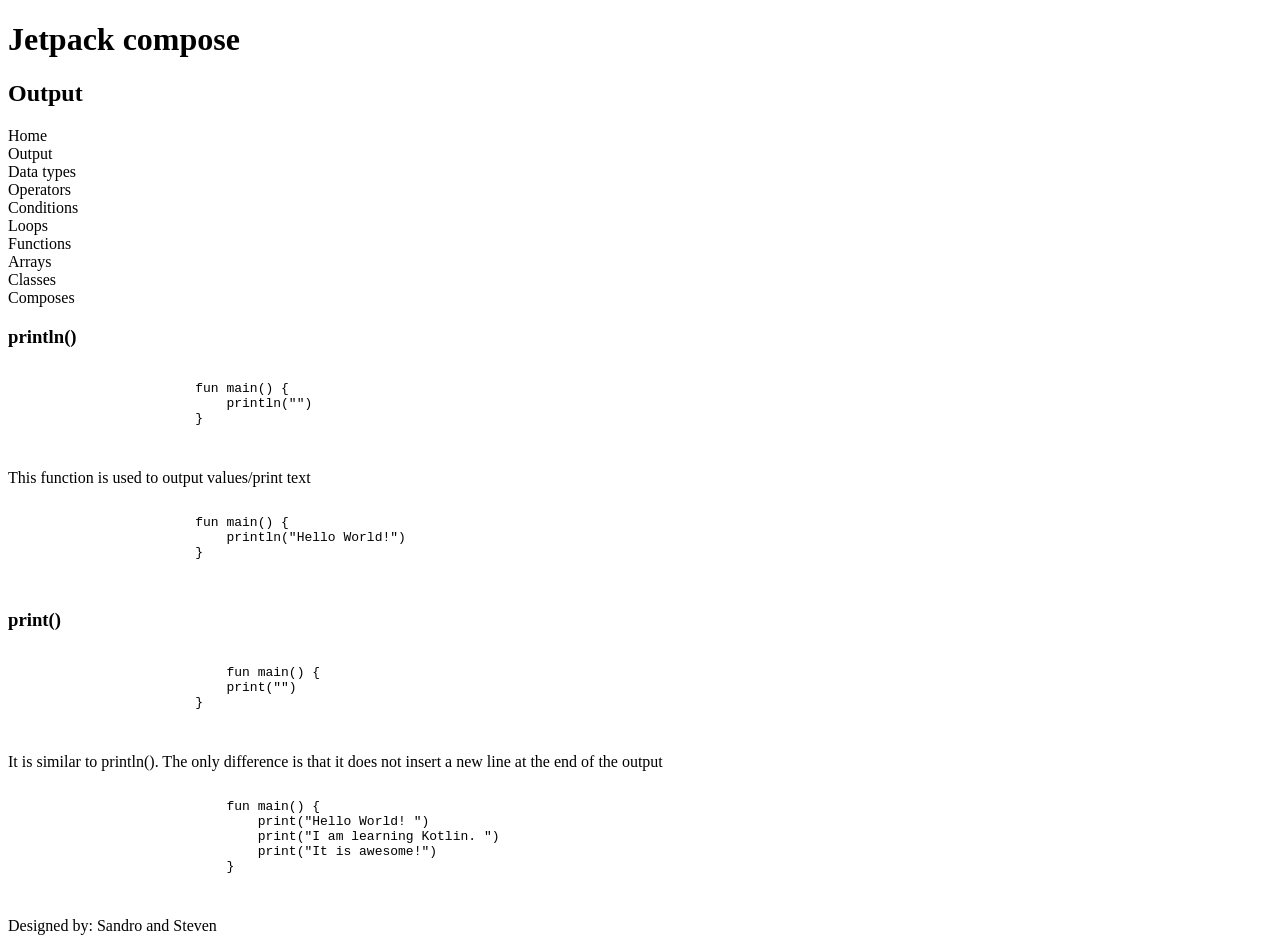
<file: output.html>
<!DOCTYPE html>
<html lang="en">
<head>
    <meta charset="UTF-8">
    <meta name="viewport" content="width=device-width, initial-scale=1.0">
    <title>Output</title>
</head>
<body>
    <header>
        <h1 class="title">Jetpack compose</h1>
        <h2 class="category">Output</h2>
        <nav>
            <div class="home">Home</div>
            <div class="output">Output</div>
            <div class="dataTypes">Data types</div>
            <div class="operators">Operators</div>
            <div class="conditions">Conditions</div>
            <div class="loops">Loops</div>
            <div class="functions">Functions</div>
            <div class="arrays">Arrays</div>
            <div class="classes">Classes</div>
            <div class="composes">Composes</div>
        </nav>
    </header>
    <main>
        <section class="print">
            <h3 class="concept">println()</h3>
            <div class="conceptContent">
                <div class="definition">
                    <pre>
                    <code>
                        fun main() {
                            println("")
                        }
                    </code>
                    </pre>
                </div>
                <div class="explanation">
                    This function is used to output values/print text
                </div>
                <div class="example">
                    <pre>
                    <code>
                        fun main() {
                            println("Hello World!")
                        }
                    </code>
                    </pre>
                </div>
            </div>
        </section>
        <section class="print()">
            <h3 class="concept">print()</h3>
            <div class="conceptContent">
                <div class="definition">
                    <pre>
                        <code>
                            fun main() {
                            print("")
                        }
                        </code>
                    </pre>
                </div>
                <div class="explanation">
                    It is similar to println(). The only difference is that it does not insert a new line at the end of the output
                </div>
                <div class="example">
                   <pre>
                        <code>
                            fun main() {
                                print("Hello World! ")
                                print("I am learning Kotlin. ")
                                print("It is awesome!")
                            }
                        </code>
                    </pre> 
                </div>
            </div>
        </section>
    </main>
    <footer>
        Designed by: Sandro and Steven
    </footer>
</body>
</html>
</file>
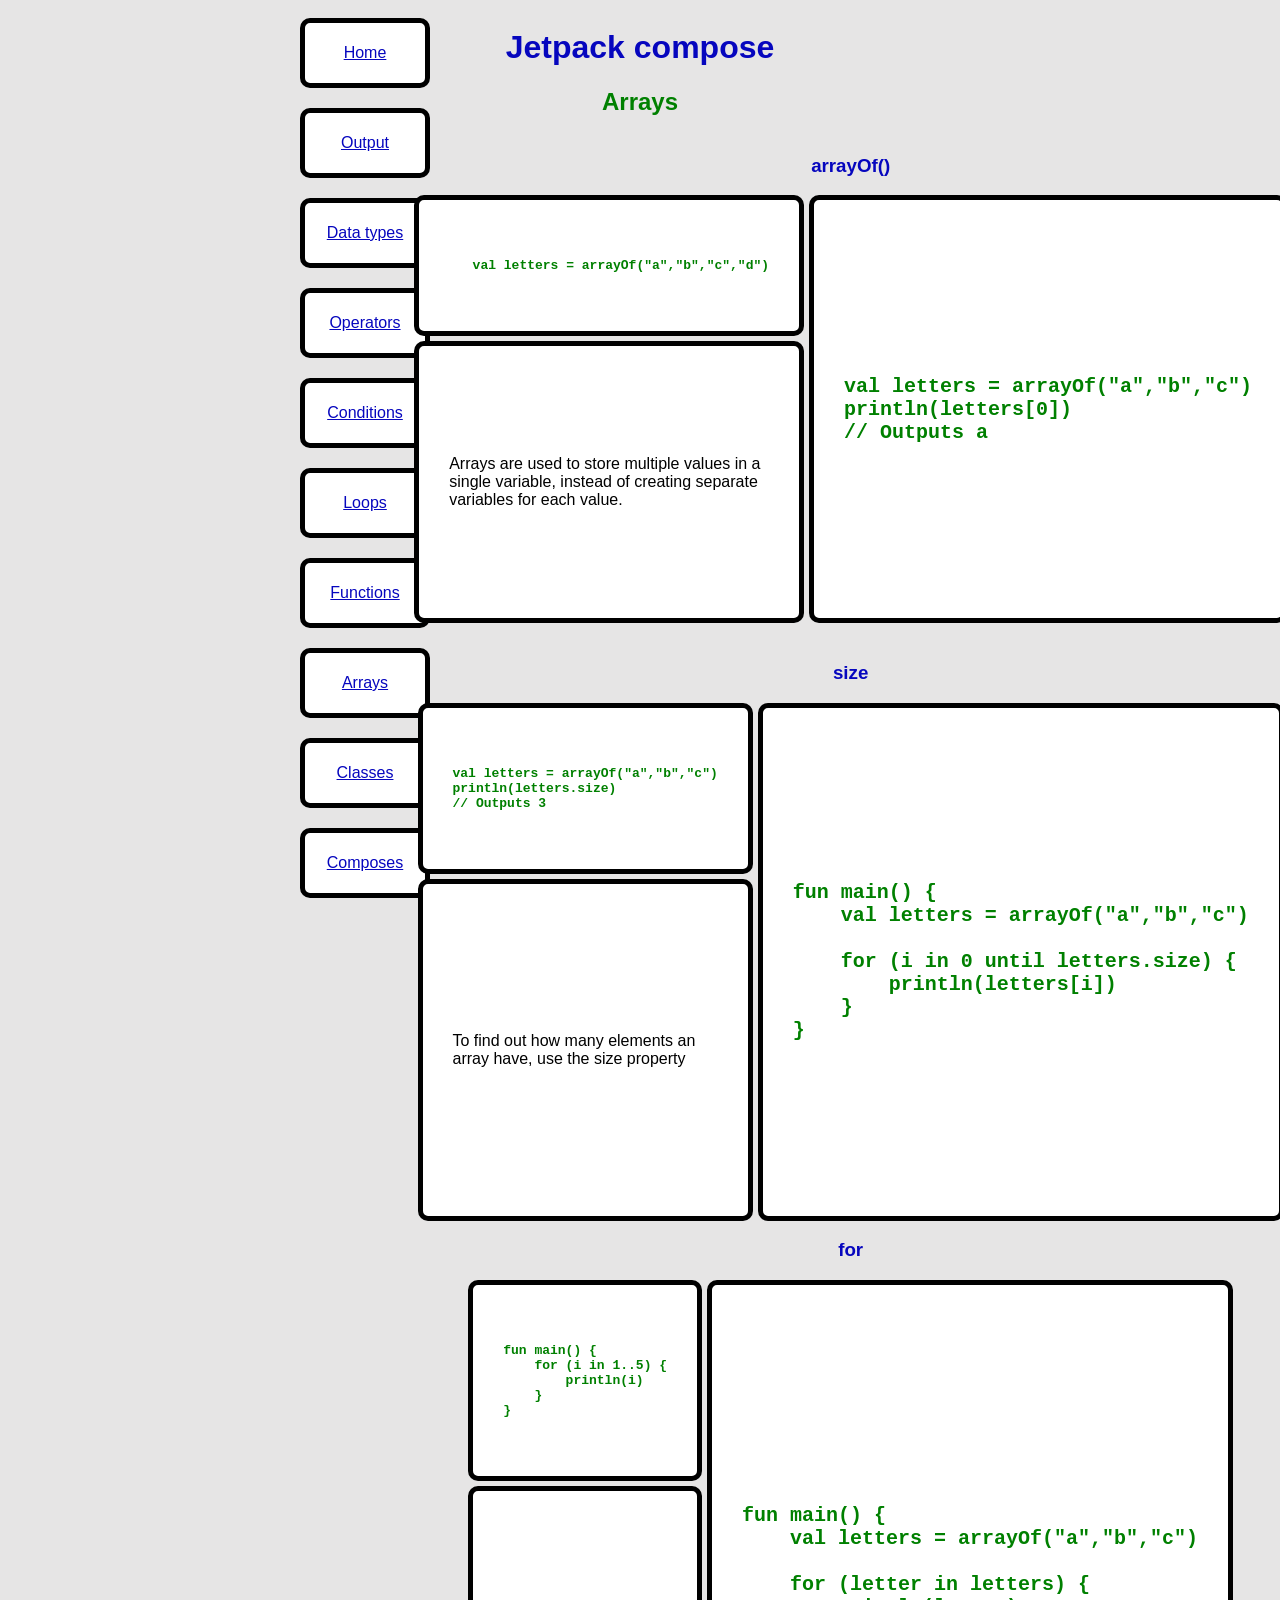
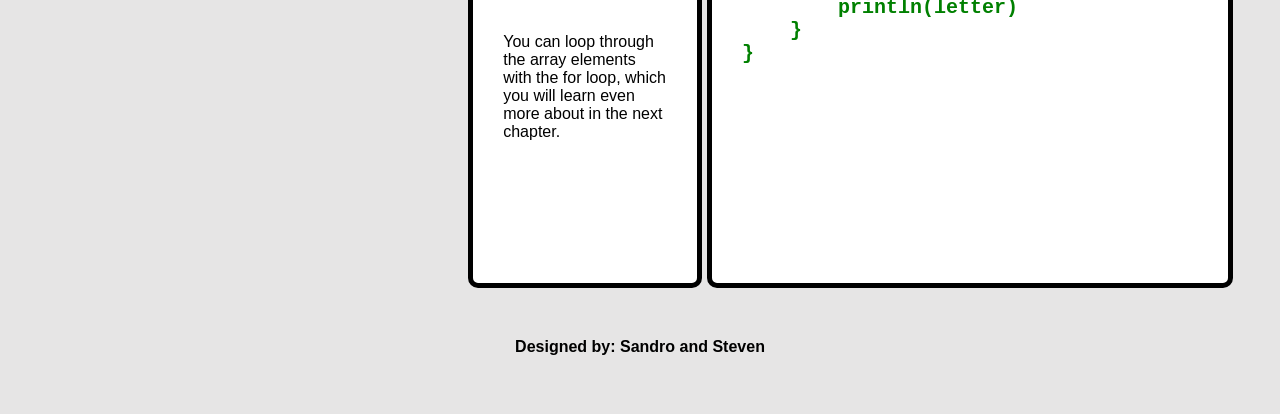
<file: html/arrays.html>
<!DOCTYPE html>
<html lang="en">
<head>
    <meta charset="UTF-8">
    <meta name="viewport" content="width=device-width, initial-scale=1.0">
    <link rel="stylesheet" href="../css/general.css">
    <title>Arrays</title>
</head>
<body class="page">
    <header class="header">
        <h1 class="title">Jetpack compose</h1>
        <h2 class="category">Arrays</h2>
    </header>
    <nav class="menu">
        <a href="../index.html" class="menuConcept">Home</a>
        <a href="../html/output.html" class="menuConcept">Output</a>
        <a href="../html/dataTypes.html" class="menuConcept">Data types</a>
        <a href="../html/operators.html" class="menuConcept">Operators</a>
        <a href="../html/conditions.html" class="menuConcept">Conditions</a>
        <a href="../html/loops.html" class="menuConcept">Loops</a>
        <a href="../html/functions.html" class="menuConcept">Functions</a>
        <a href="../html/arrays.html" class="menuConcept">Arrays</a>
        <a href="../html/classes.html" class="menuConcept">Classes</a>
        <a href="../html/composes.html" class="menuConcept">Composes</a>
    </nav>
    <main class="main">
        <section class="concept">
            <h3 class="conceptName">arrayOf()</h3>
            <div class="conceptContent">
                <div class="definition">
<pre>
<code>
   val letters = arrayOf("a","b","c","d")
</code>
</pre>
                </div>
                <div class="explanation">
                Arrays are used to store multiple values in a single variable, instead of creating separate variables for each value.</div>
                <div class="example">
<pre>
<code>
val letters = arrayOf("a","b","c")
println(letters[0])
// Outputs a 
</code>
</pre>
                </div>
            </div>
        </section>
        <section class="concept">
            <h3 class="conceptName">size</h3>
            <div class="conceptContent">
                <div class="definition">
<pre>
<code>
val letters = arrayOf("a","b","c")
println(letters.size)
// Outputs 3 
</code>
</pre>
                </div>
                <div class="explanation">
                    To find out how many elements an array have, use the size property</div>
                <div class="example">
<pre>
<code>
fun main() {
    val letters = arrayOf("a","b","c")

    for (i in 0 until letters.size) {
        println(letters[i])
    }
}
</code>
</pre>
                </div>
            </div>
<h3 class="conceptName">for</h3>
            <div class="conceptContent">
                <div class="definition">
<pre>
<code>
fun main() {
    for (i in 1..5) {
        println(i)
    }
}
</code>
</pre>
                </div>
                <div class="explanation">
                    You can loop through the array elements with the for loop, which you will learn even more about in the next chapter.</div>
                <div class="example">
<pre>
<code>
fun main() {
    val letters = arrayOf("a","b","c")

    for (letter in letters) {
        println(letter)
    }
}
</code>
</pre>
                </div>
            </div>
        </section>
    </main>
    <footer class="footer">
        Designed by: Sandro and Steven
    </footer>
</body>
</html>
</file>
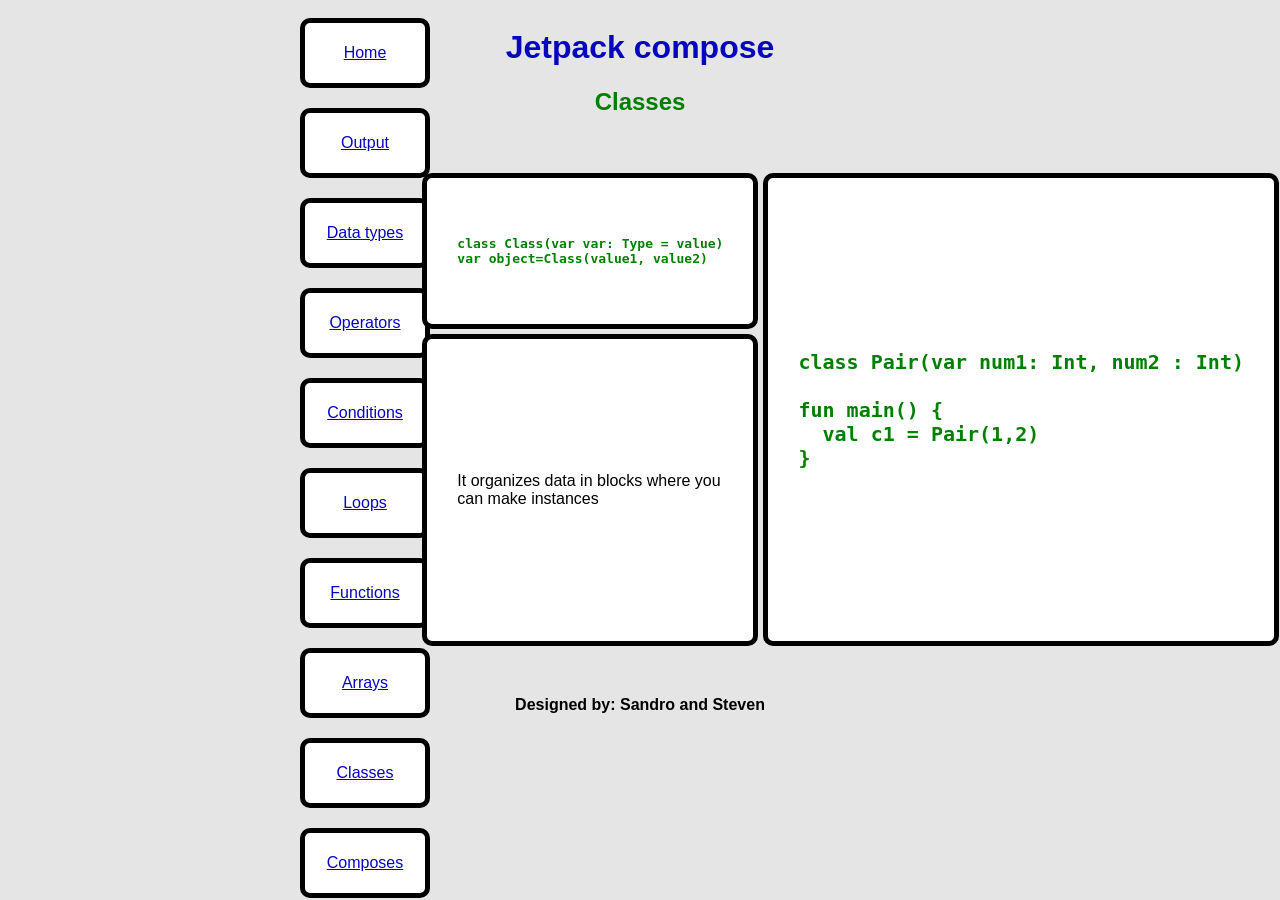
<file: html/classes.html>
<!DOCTYPE html>
<html lang="en">
<head>
    <meta charset="UTF-8">
    <meta name="viewport" content="width=device-width, initial-scale=1.0">
    <link rel="stylesheet" href="../css/general.css">
    <title>Classes</title>
</head>
<body class="page">
    <header class="header">
        <h1 class="title">Jetpack compose</h1>
        <h2 class="category">Classes</h2>
    </header>
    <nav class="menu">
        <a href="../index.html" class="menuConcept">Home</a>
        <a href="../html/output.html" class="menuConcept">Output</a>
        <a href="../html/dataTypes.html" class="menuConcept">Data types</a>
        <a href="../html/operators.html" class="menuConcept">Operators</a>
        <a href="../html/conditions.html" class="menuConcept">Conditions</a>
        <a href="../html/loops.html" class="menuConcept">Loops</a>
        <a href="../html/functions.html" class="menuConcept">Functions</a>
        <a href="../html/arrays.html" class="menuConcept">Arrays</a>
        <a href="../html/classes.html" class="menuConcept">Classes</a>
        <a href="../html/composes.html" class="menuConcept">Composes</a>
    </nav>
    <main class="main">
        <section class="concept">
            <h3 class="conceptName"></h3>
            <div class="conceptContent">
                <div class="definition">
<pre>
<code>
class Class(var var: Type = value)
var object=Class(value1, value2)
</code>
</pre>
                </div>
                <div class="explanation">
                    It organizes data in blocks where you can make instances
                </div>
                <div class="example">
<pre>
<code>
class Pair(var num1: Int, num2 : Int)

fun main() {
  val c1 = Pair(1,2)
}
</code>
</pre>
                </div>
            </div>
        </section>
    </main>
    <footer class="footer">
        Designed by: Sandro and Steven
    </footer>
</body>
</html>
</file>
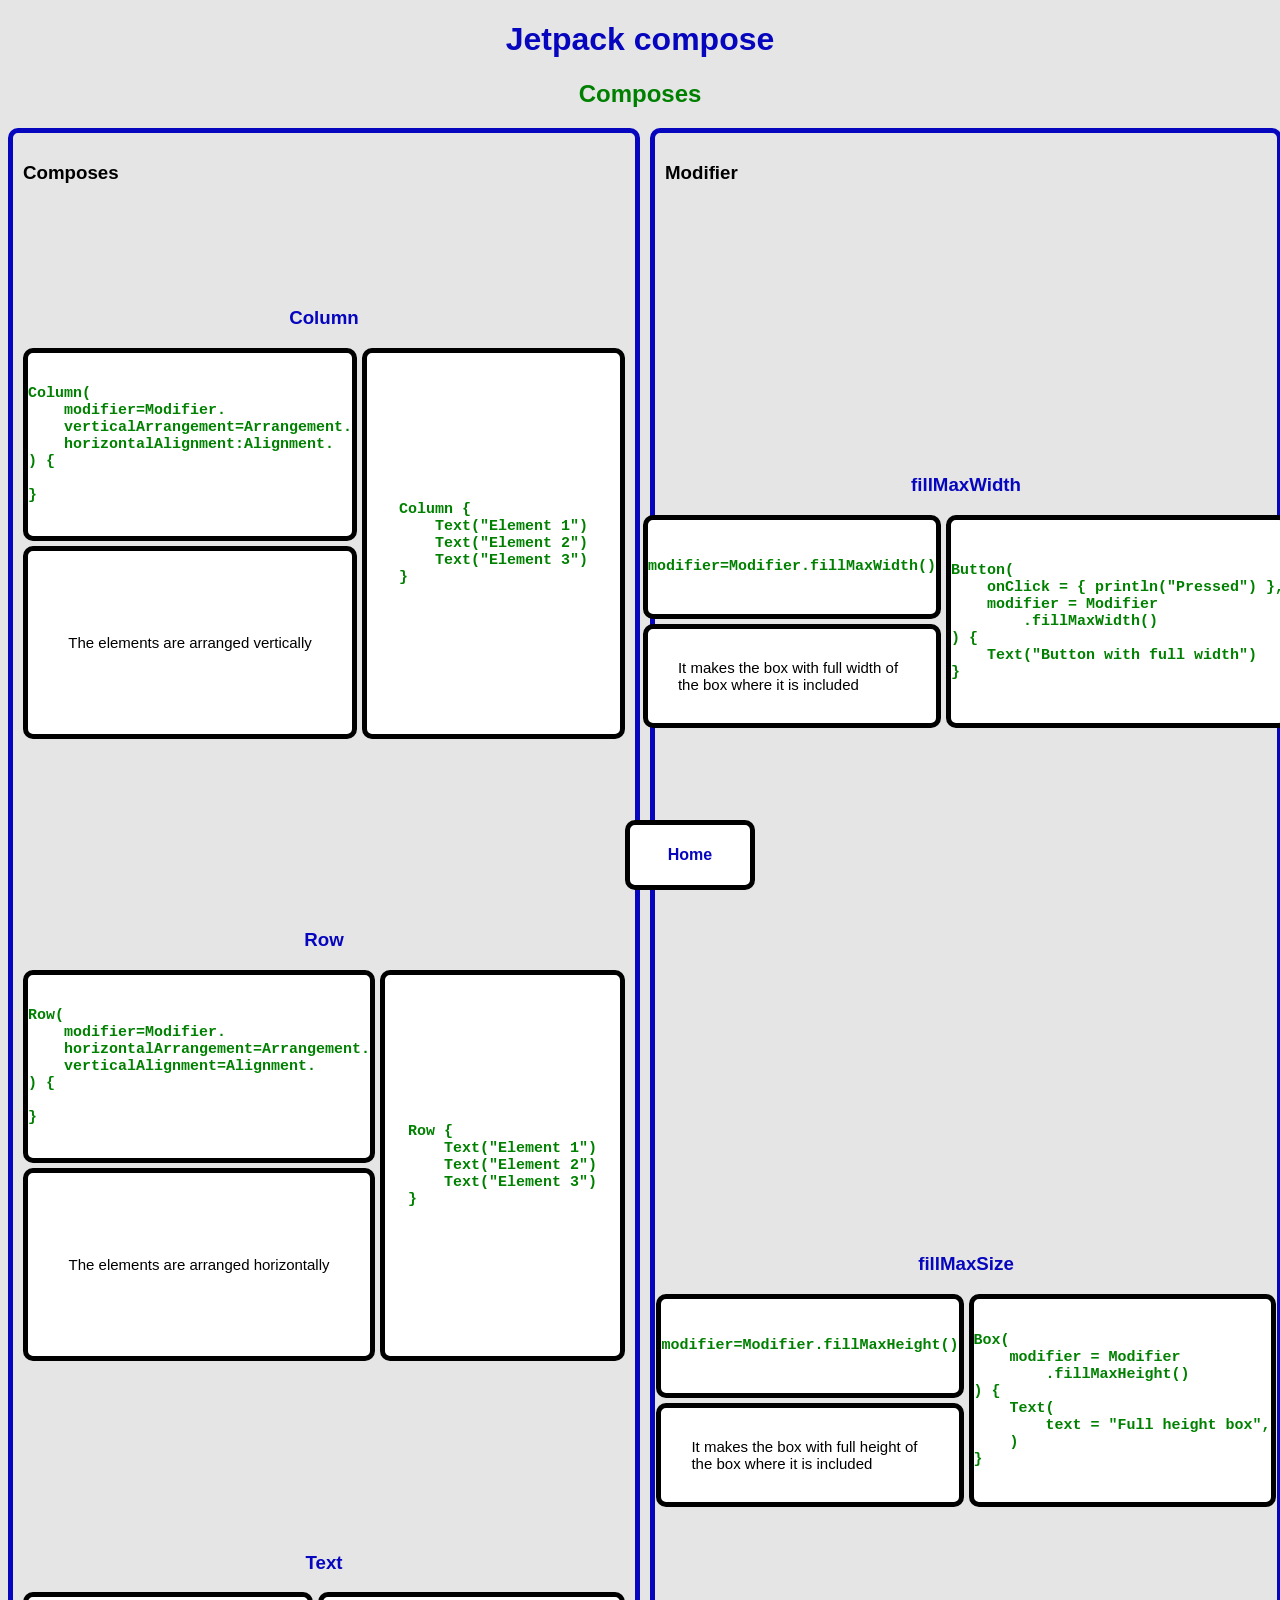
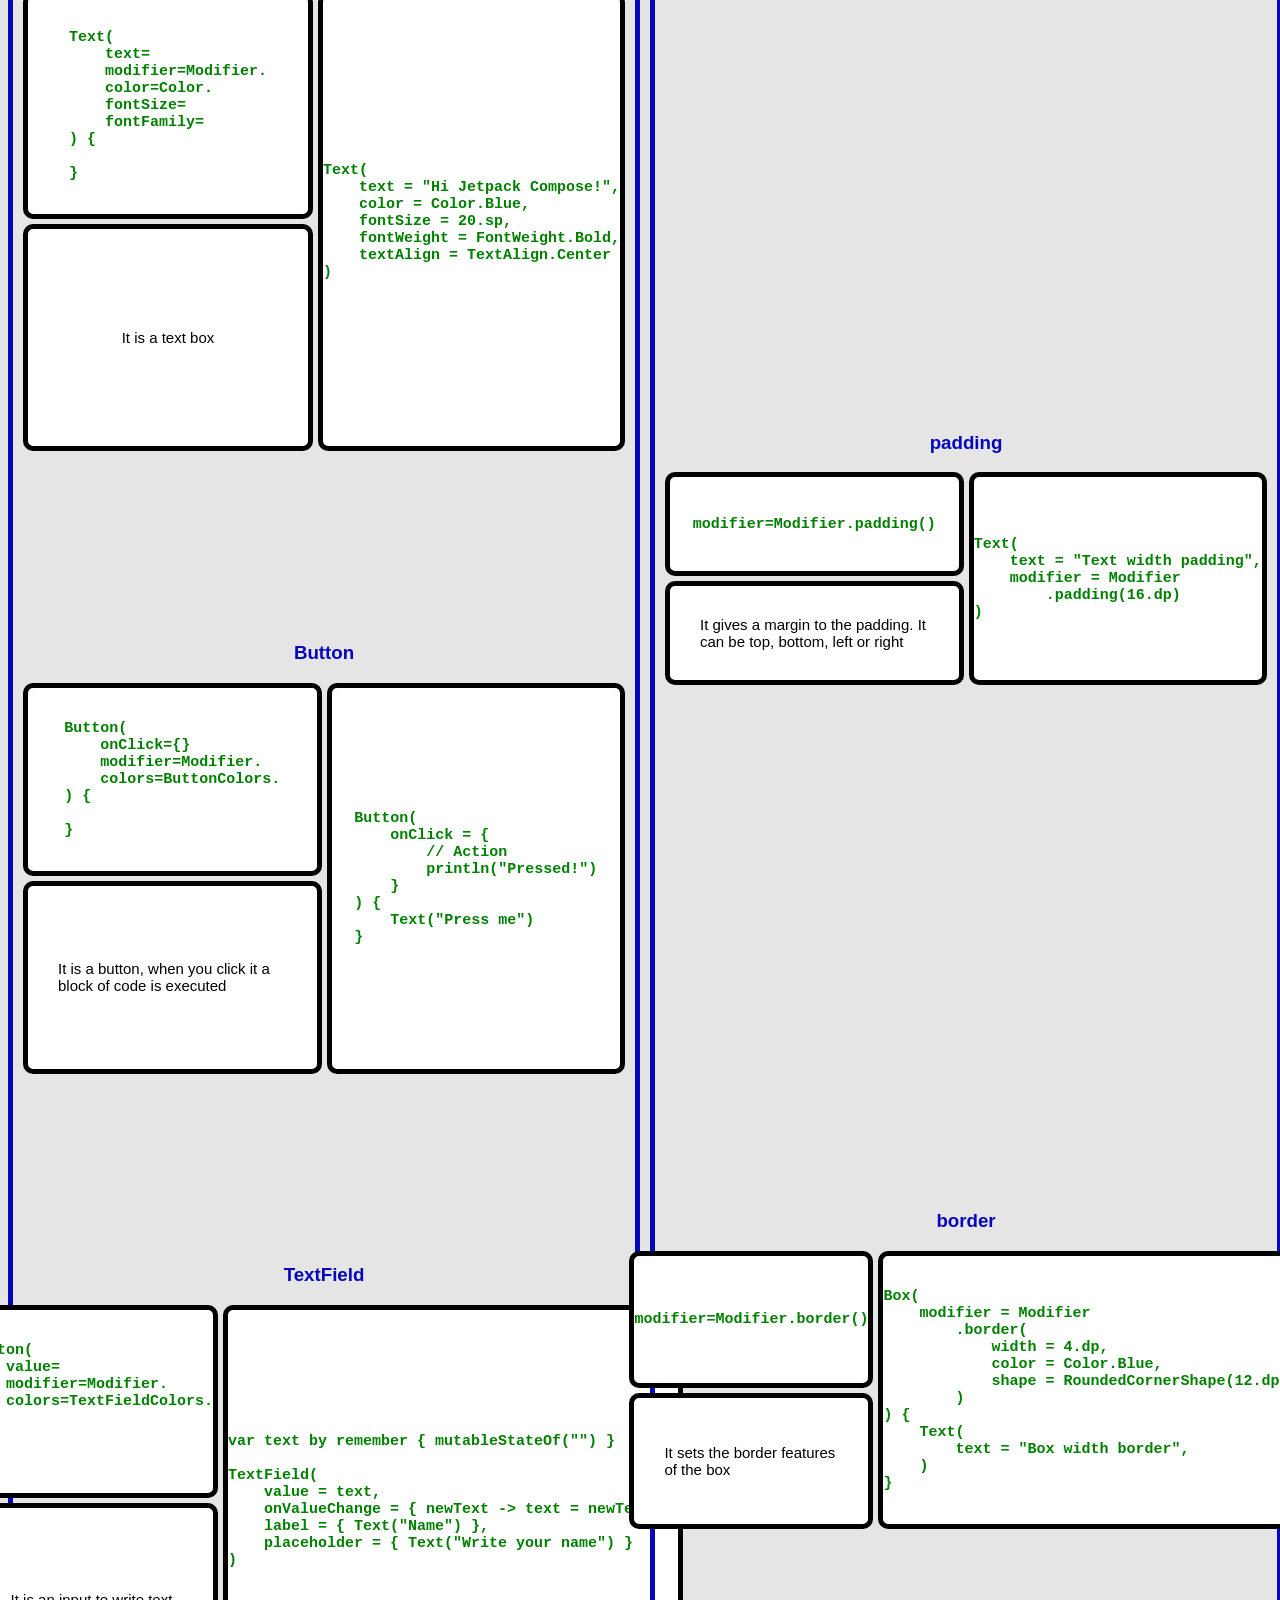
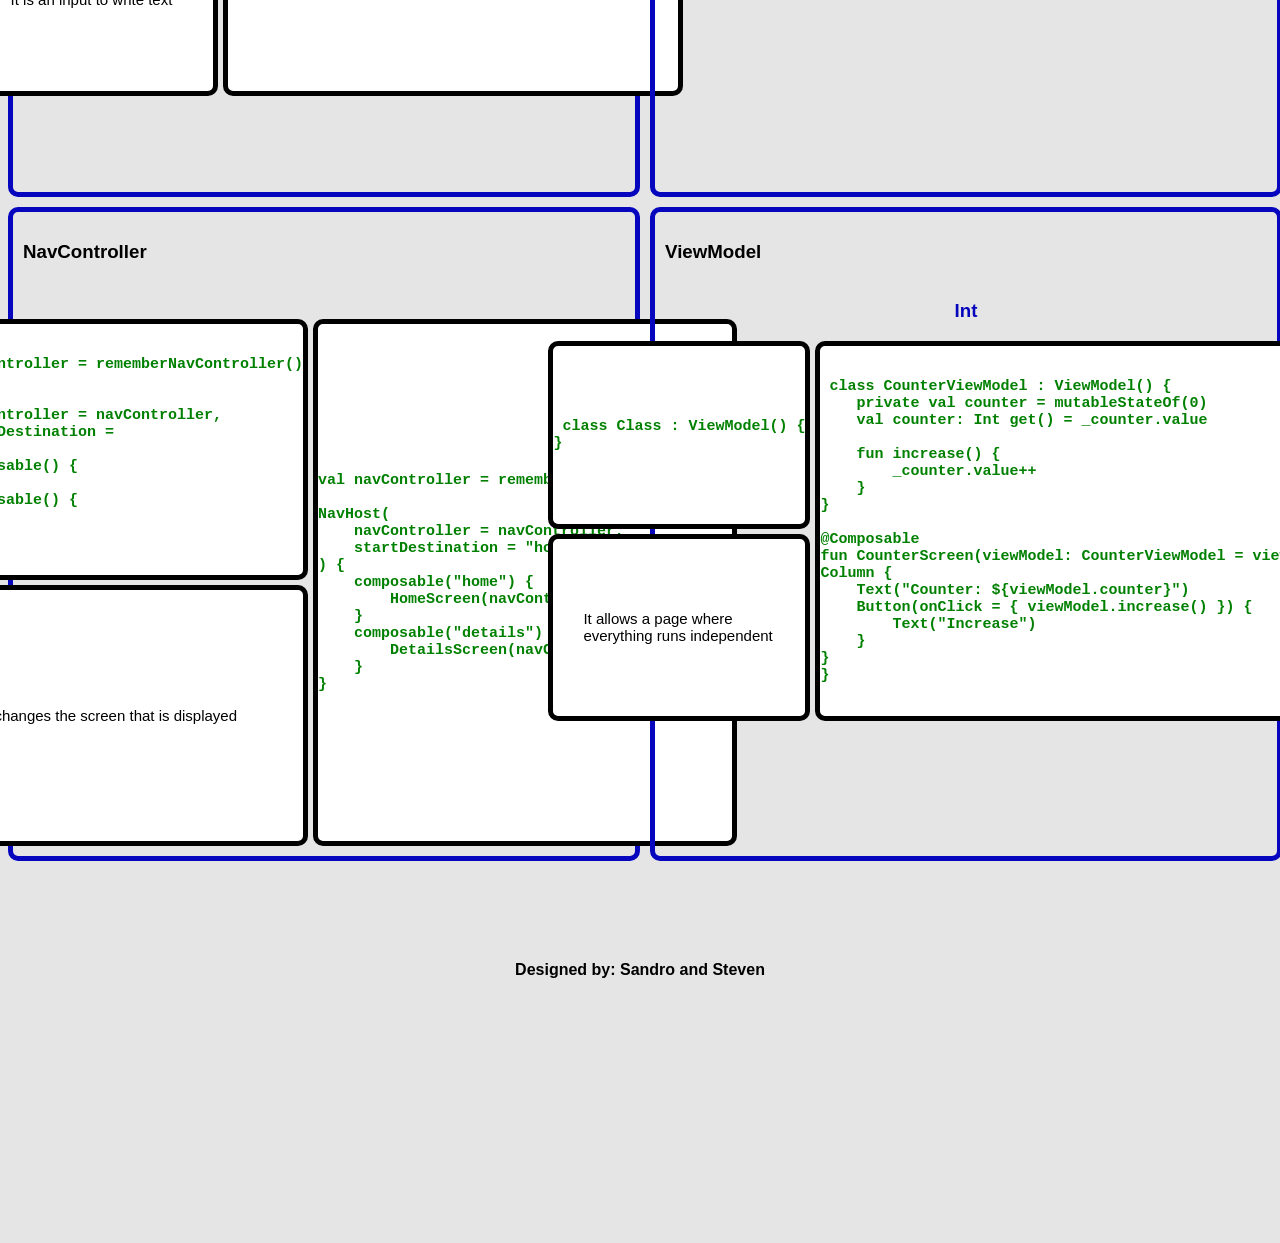
<file: html/composes.html>
<!DOCTYPE html>
<html lang="en">
<head>
    <meta charset="UTF-8">
    <meta name="viewport" content="width=device-width, initial-scale=1.0">
    <link rel="stylesheet" href="../css/composes.css">
    <title>Composes</title>
</head>
<body class="page">
    <header class="header">
        <h1 class="title">Jetpack compose</h1>
        <h2 class="category">Composes</h2>
    </header>
    <nav class="menu">
        <a href="../index.html" class="menuConcept">Home</a>
    </nav>
    <main class="main">
        <article class="part">
            <h3 class="partTitle">Composes</h3>
            <div class="partContent">
                <section class="concept">
                <h3 class="conceptName">Column</h3>
                <div class="conceptContent">
                    <div class="definition">
<pre>
<code>
Column(
    modifier=Modifier.
    verticalArrangement=Arrangement.
    horizontalAlignment:Alignment.
) {

}
</code>
</pre>
                    </div>
                    <div class="explanation">
                        The elements are arranged vertically
                    </div>
                    <div class="example">
<pre>
<code>
Column {
    Text("Element 1")
    Text("Element 2")
    Text("Element 3")
}
</code>
</pre>
                    </div>
                </div>
            </section>
            <section class="concept">
                <h3 class="conceptName">Row</h3>
                <div class="conceptContent">
                    <div class="definition">
<pre>
<code>
Row(
    modifier=Modifier.
    horizontalArrangement=Arrangement.
    verticalAlignment=Alignment.
) {

}
</code>
</pre>
                    </div>
                    <div class="explanation">
                        The elements are arranged horizontally
                    </div>
                    <div class="example">
<pre>
<code>
Row {
    Text("Element 1")
    Text("Element 2")
    Text("Element 3")
}
</code>
</pre>
                    </div>
                </div>
            </section>
            <section class="concept">
                <h3 class="conceptName">Text</h3>
                <div class="conceptContent">
                    <div class="definition">
<pre>
<code>
Text(
    text=
    modifier=Modifier.
    color=Color.
    fontSize=
    fontFamily=
) {

}
</code>
</pre>
                    </div>
                    <div class="explanation">
                        It is a text box
                    </div>
                    <div class="example">
<pre>
<code>
Text(
    text = "Hi Jetpack Compose!",
    color = Color.Blue,
    fontSize = 20.sp,
    fontWeight = FontWeight.Bold,
    textAlign = TextAlign.Center
)
</code>
</pre>
                    </div>
                </div>
            </section>
            <section class="concept">
                <h3 class="conceptName">Button</h3>
                <div class="conceptContent">
                    <div class="definition">
<pre>
<code>
Button(
    onClick={}
    modifier=Modifier.
    colors=ButtonColors.
) {

}
</code>
</pre>
                    </div>
                    <div class="explanation">
                        It is a button, when you click it a block of code is executed
                    </div>
                    <div class="example">
<pre>
<code>
Button(
    onClick = { 
        // Action
        println("Pressed!")
    }
) {
    Text("Press me")
}
</code>
</pre>
                    </div>
                </div>
            </section>
            <section class="concept">
                <h3 class="conceptName">TextField</h3>
                <div class="conceptContent">
                    <div class="definition">
<pre>
<code>
Button(
    value=
    modifier=Modifier.
    colors=TextFieldColors.
) {

}
</code>
</pre>
                    </div>
                    <div class="explanation">
                        It is an input to write text
                    </div>
                    <div class="example">
<pre>
<code>
var text by remember { mutableStateOf("") }

TextField(
    value = text,
    onValueChange = { newText -> text = newText },
    label = { Text("Name") },
    placeholder = { Text("Write your name") }
)
</code>
</pre>
                    </div>
                </div>
            </section>
            </div>
        </article>
        <article class="part">
            <h3 class="partTitle">Modifier</h3>
            <div class="partContent">
                <section class="concept">
                <h3 class="conceptName">fillMaxWidth</h3>
                <div class="conceptContent">
                    <div class="definition">
<pre>
<code>
modifier=Modifier.fillMaxWidth()
</code>
</pre>
                    </div>
                    <div class="explanation">
                        It makes the box with full width of the box where it is included
                    </div>
                    <div class="example">
<pre>
<code>
Button(
    onClick = { println("Pressed") },
    modifier = Modifier
        .fillMaxWidth()
) {
    Text("Button with full width")
}
</code>
</pre>
                    </div>
                </div>
            </section>
            <section class="concept">
                <h3 class="conceptName">fillMaxSize</h3>
                <div class="conceptContent">
                    <div class="definition">
<pre>
<code>
modifier=Modifier.fillMaxHeight()
</code>
</pre>
                    </div>
                    <div class="explanation">
                        It makes the box with full height of the box where it is included
                    </div>
                    <div class="example">
<pre>
<code>
Box(
    modifier = Modifier
        .fillMaxHeight()
) {
    Text(
        text = "Full height box",
    )
}
</code>
</pre>
                    </div>
                </div>
            </section>
            <section class="concept">
                <h3 class="conceptName">padding</h3>
                <div class="conceptContent">
                    <div class="definition">
<pre>
<code>
modifier=Modifier.padding()
</code>
</pre>
                    </div>
                    <div class="explanation">
                        It gives a margin to the padding. It can be top, bottom, left or right
                    </div>
                    <div class="example">
<pre>
<code>
Text(
    text = "Text width padding",
    modifier = Modifier
        .padding(16.dp)
)
</code>
</pre>
                    </div>
                </div>
            </section>
            <section class="concept">
                <h3 class="conceptName">border</h3>
                <div class="conceptContent">
                    <div class="definition">
<pre>
<code>
modifier=Modifier.border()
</code>
</pre>
                    </div>
                    <div class="explanation">
                        It sets the border features of the box
                    </div>
                    <div class="example">
<pre>
<code>
Box(
    modifier = Modifier
        .border(
            width = 4.dp,                     
            color = Color.Blue,               
            shape = RoundedCornerShape(12.dp)
        )
) {
    Text(
        text = "Box width border",
    )
}
</code>
</pre>
                    </div>
                </div>
            </section>
            </div>
        </article>
        <article class="part">
            <h3 class="partTitle">NavController</h3>
            <div class="partContent">
                <section class="concept">
                <h3 class="conceptName"></h3>
                <div class="conceptContent">
                    <div class="definition">
<pre>
<code>
val navController = rememberNavController()

NavHost(
    navController = navController,
    startDestination =
) {
    composable() {
    }
    composable() {
    }
}
</code>
</pre>
                    </div>
                    <div class="explanation">
                        It changes the screen that is displayed
                    </div>
                    <div class="example">
<pre>
<code>
val navController = rememberNavController()

NavHost(
    navController = navController,
    startDestination = "home"  // Ruta inicial
) {
    composable("home") {
        HomeScreen(navController)
    }
    composable("details") {
        DetailsScreen(navController)
    }
}
</code>
</pre>
                    </div>
                </div>
            </section>
            </div>
        </article>
        <article class="part">
            <h3 class="partTitle">ViewModel</h3>
            <div>
                <section class="concept">
                <h3 class="conceptName">Int</h3>
                <div class="conceptContent">
                    <div class="definition">
<pre>
<code>
 class Class : ViewModel() {
}
</code>
</pre>
                    </div>
                    <div class="explanation">
                        It allows a page where everything runs independent
                    </div>
                    <div class="example">
<pre>
<code>
 class CounterViewModel : ViewModel() {
    private val counter = mutableStateOf(0)
    val counter: Int get() = _counter.value

    fun increase() {
        _counter.value++
    }
}

@Composable
fun CounterScreen(viewModel: CounterViewModel = viewModel()) {
Column {
    Text("Counter: ${viewModel.counter}")
    Button(onClick = { viewModel.increase() }) {
        Text("Increase")
    }
}
}
</code>
</pre>
                    </div>
                </div>
            </section>
            </div>
        </article>
    </main>
    <footer class="footer">
        Designed by: Sandro and Steven
    </footer>
</body>
</html>
</file>
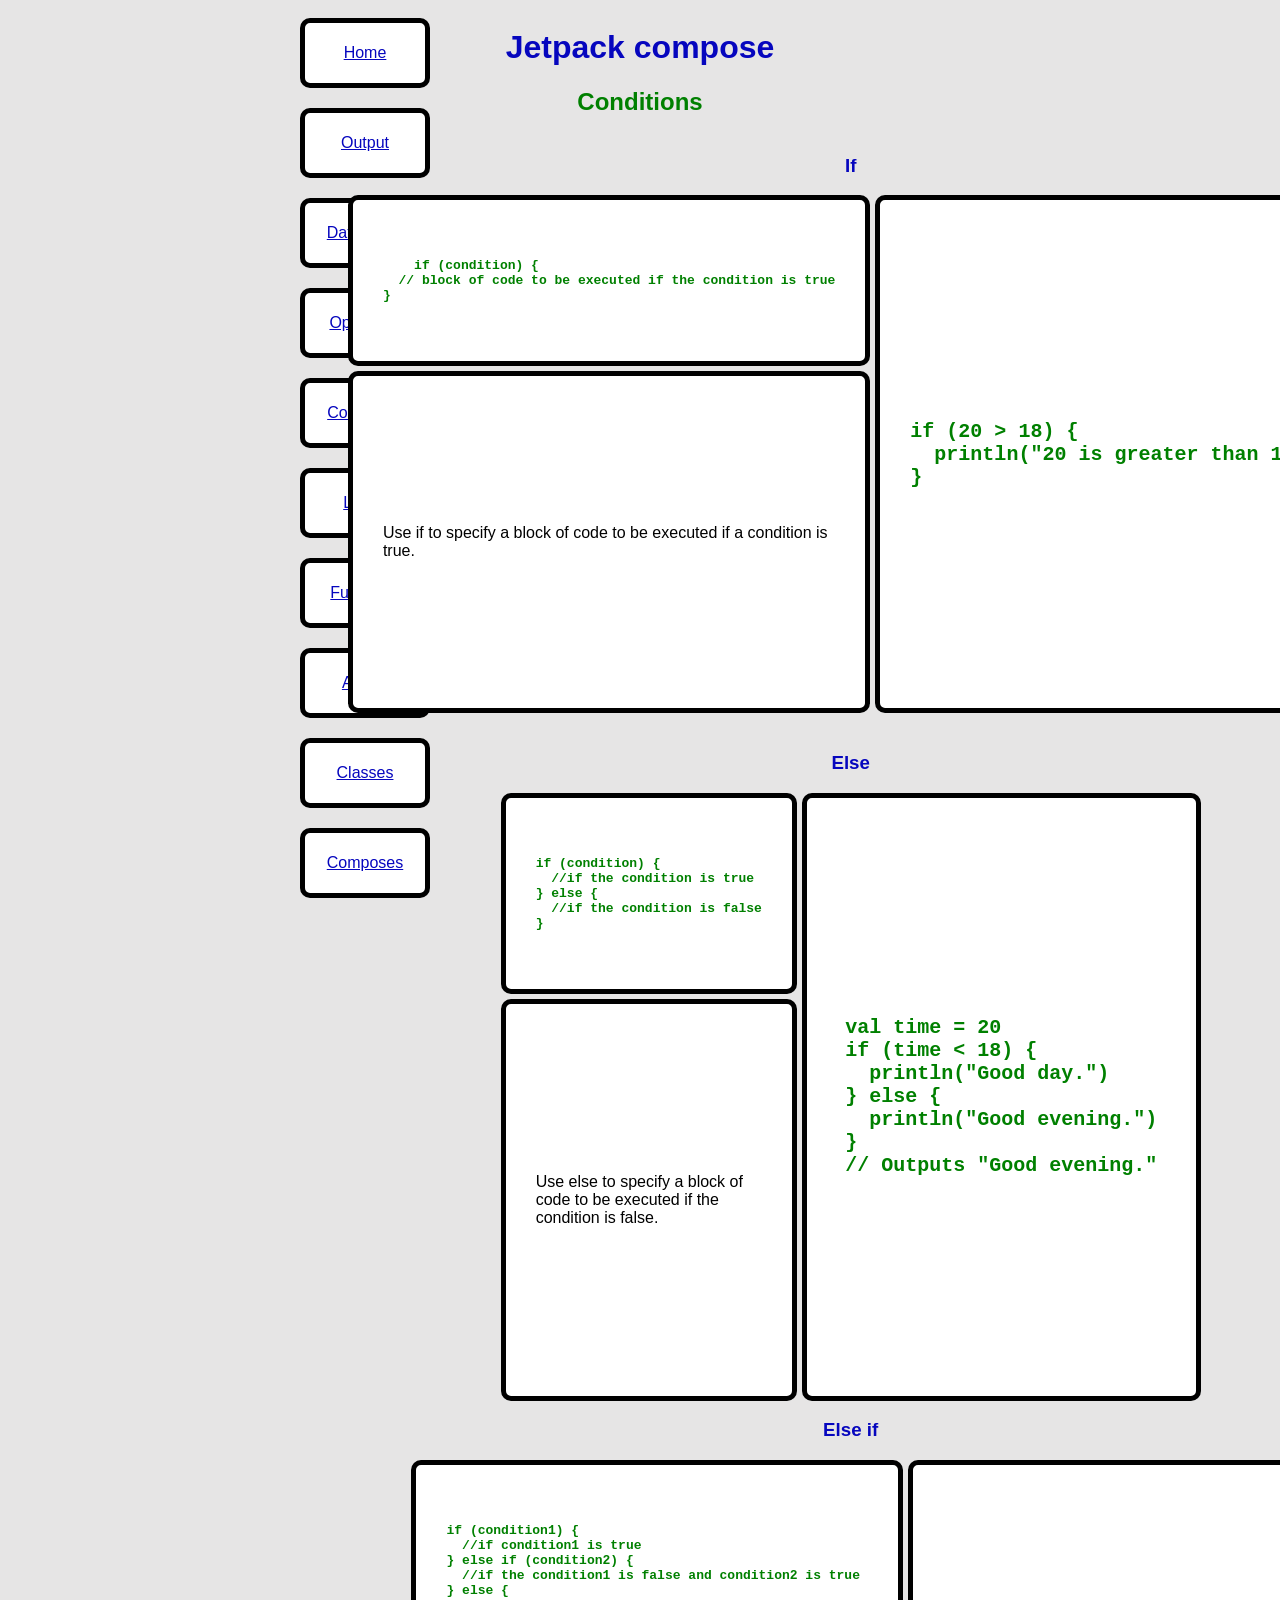
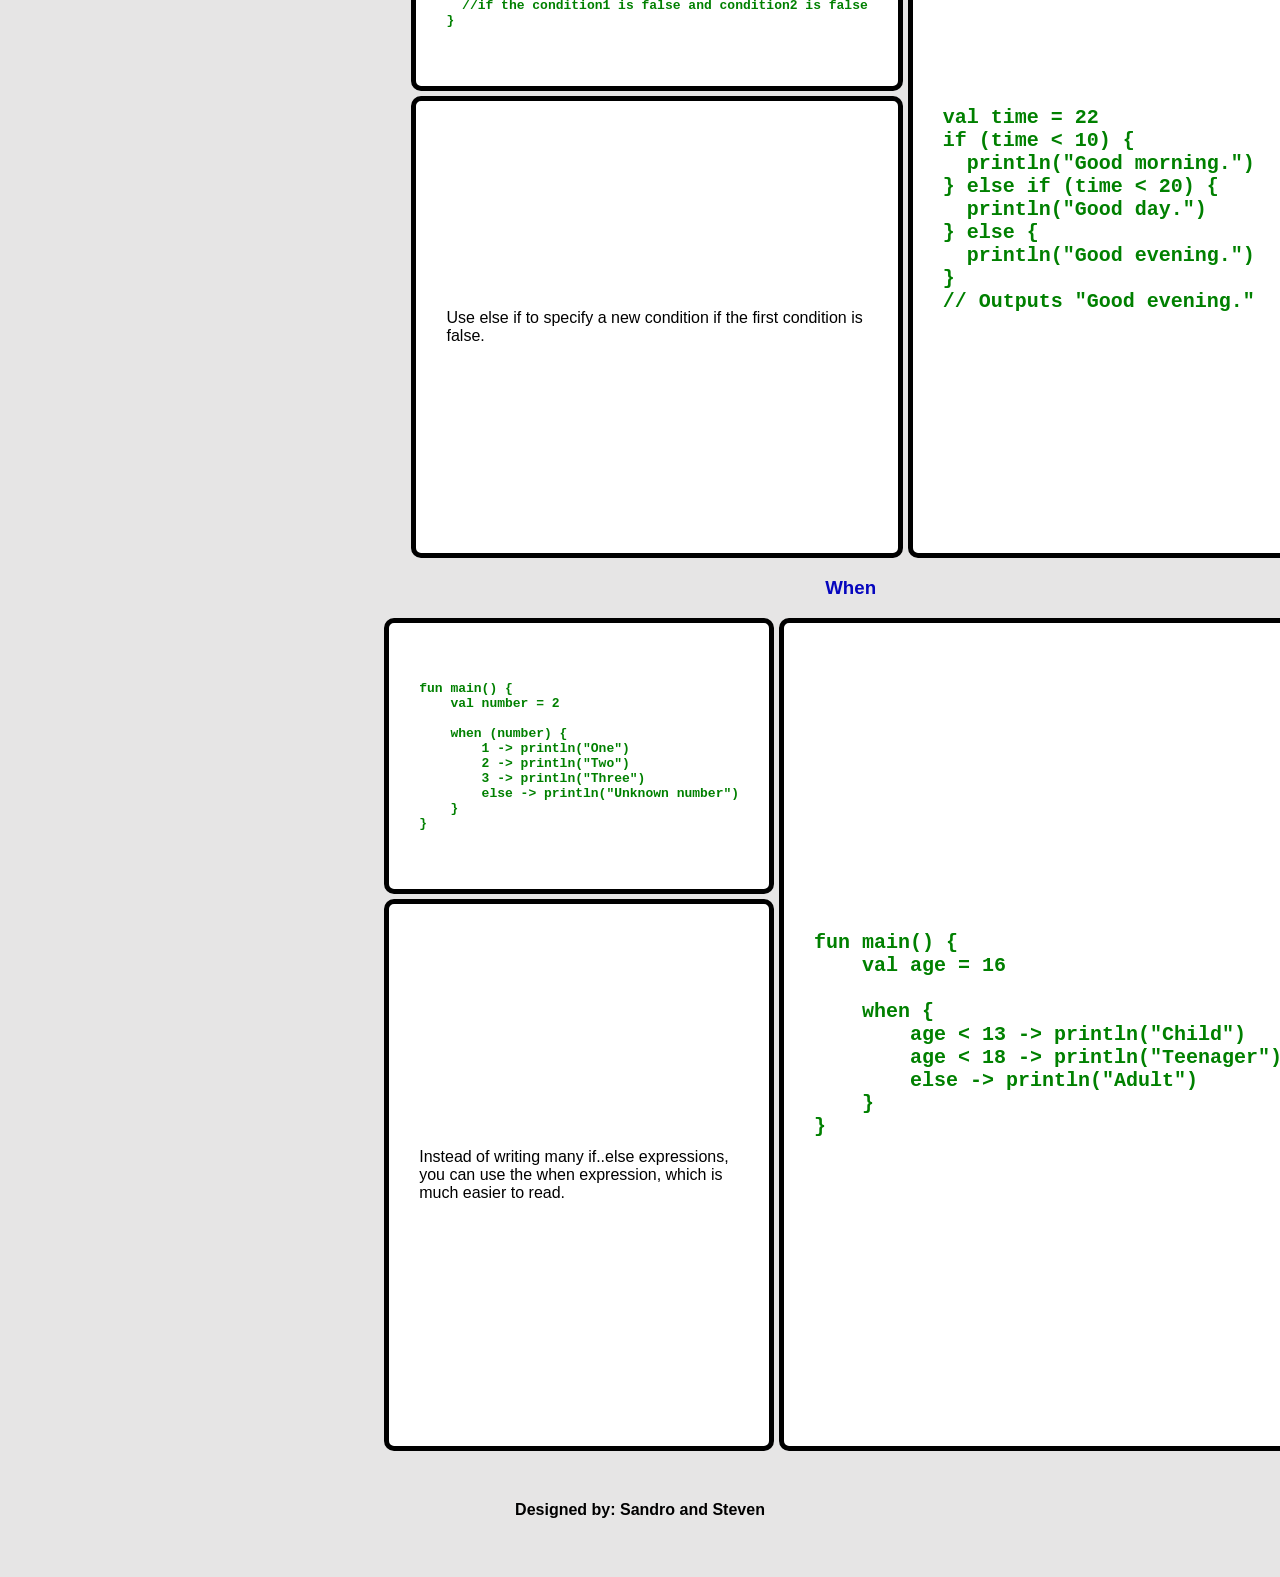
<file: html/conditions.html>
<!DOCTYPE html>
<html lang="en">
<head>
    <meta charset="UTF-8">
    <meta name="viewport" content="width=device-width, initial-scale=1.0">
    <link rel="stylesheet" href="../css/general.css">
    <title>Conditions</title>
</head>
<body class="page">
    <header class="header">
        <h1 class="title">Jetpack compose</h1>
        <h2 class="category">Conditions</h2>
    </header>
    <nav class="menu">
        <a href="../index.html" class="menuConcept">Home</a>
        <a href="../html/output.html" class="menuConcept">Output</a>
        <a href="../html/dataTypes.html" class="menuConcept">Data types</a>
        <a href="../html/operators.html" class="menuConcept">Operators</a>
        <a href="../html/conditions.html" class="menuConcept">Conditions</a>
        <a href="../html/loops.html" class="menuConcept">Loops</a>
        <a href="../html/functions.html" class="menuConcept">Functions</a>
        <a href="../html/arrays.html" class="menuConcept">Arrays</a>
        <a href="../html/classes.html" class="menuConcept">Classes</a>
        <a href="../html/composes.html" class="menuConcept">Composes</a>
    </nav>
    <main class="main">
        <section class="concept">
            <h3 class="conceptName">If</h3>
            <div class="conceptContent">
                <div class="definition">
<pre>
<code>
    if (condition) {
  // block of code to be executed if the condition is true
}
</code>
</pre>
                </div>
                <div class="explanation">
                Use if to specify a block of code to be executed if a condition is true.</div>
                <div class="example">
<pre>
<code>
if (20 > 18) {
  println("20 is greater than 18")
}
</code>
</pre>
                </div>
            </div>
        </section>
        <section class="concept">
            <h3 class="conceptName">Else</h3>
            <div class="conceptContent">
                <div class="definition">
<pre>
<code>
if (condition) {
  //if the condition is true
} else {
  //if the condition is false
}
</code>
</pre>
                </div>
                <div class="explanation">
                    Use else to specify a block of code to be executed if the condition is false.</div>
                <div class="example">
<pre>
<code>
val time = 20
if (time < 18) {
  println("Good day.")
} else {
  println("Good evening.")
}
// Outputs "Good evening."
</code>
</pre>
                </div>
            </div>
<h3 class="conceptName">Else if</h3>
            <div class="conceptContent">
                <div class="definition">
<pre>
<code>
if (condition1) {
  //if condition1 is true
} else if (condition2) {
  //if the condition1 is false and condition2 is true
} else {
  //if the condition1 is false and condition2 is false
}
</code>
</pre>
                </div>
                <div class="explanation">
                    Use else if to specify a new condition if the first condition is false.</div>
                <div class="example">
<pre>
<code>
val time = 22
if (time < 10) {
  println("Good morning.")
} else if (time < 20) {
  println("Good day.")
} else {
  println("Good evening.")
}
// Outputs "Good evening."
</code>
</pre>
                </div>
            </div>
            <h3 class="conceptName">When</h3>
            <div class="conceptContent">
                <div class="definition">
<pre>
<code>
fun main() {
    val number = 2

    when (number) {
        1 -> println("One")
        2 -> println("Two")
        3 -> println("Three")
        else -> println("Unknown number")
    }
}
</code>
</pre>
                </div>
                <div class="explanation">
                    Instead of writing many if..else expressions, you can use the when expression, which is much easier to read.
             </div>
                <div class="example">
<pre>
<code>
fun main() {
    val age = 16

    when {
        age < 13 -> println("Child")
        age < 18 -> println("Teenager")
        else -> println("Adult")
    }
}
</code>
</pre>
                </div>
            </div>
        </section>
    </main>
    <footer class="footer">
        Designed by: Sandro and Steven
    </footer>
</body>
</html>
</file>
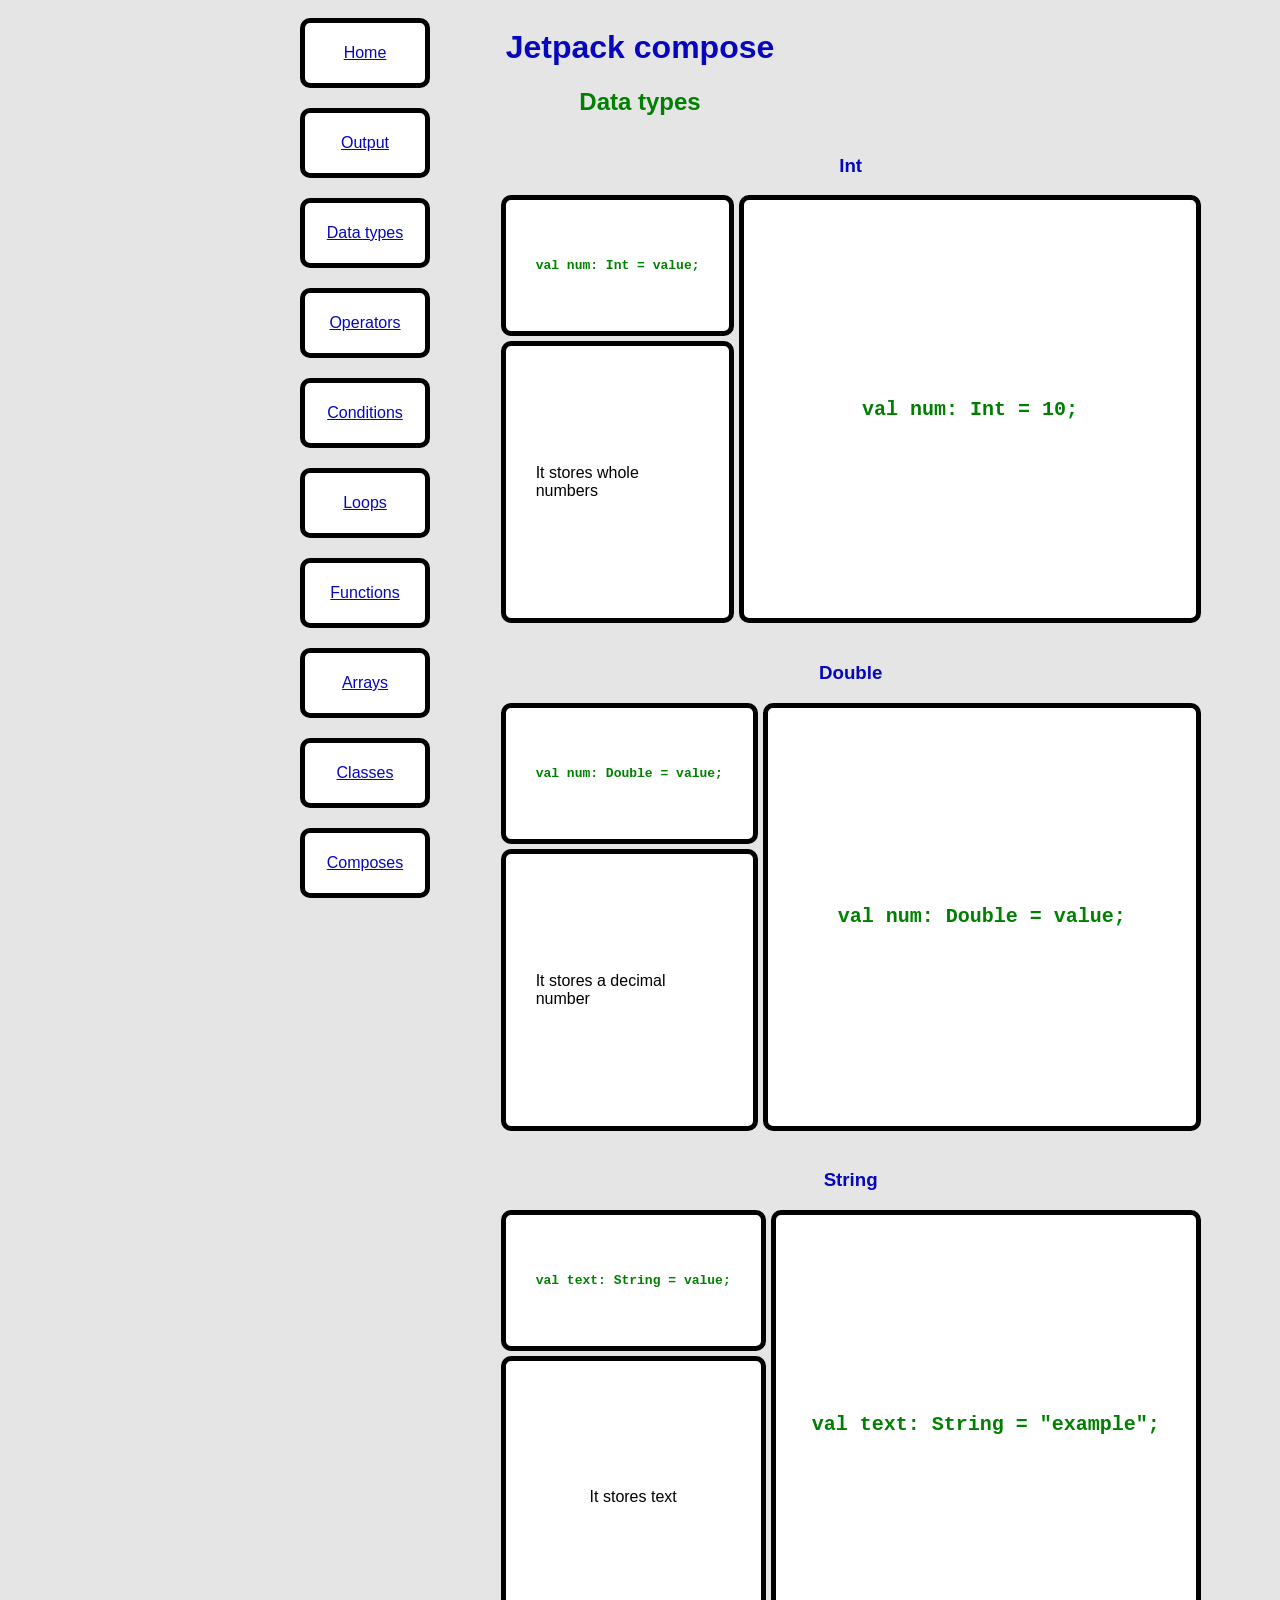
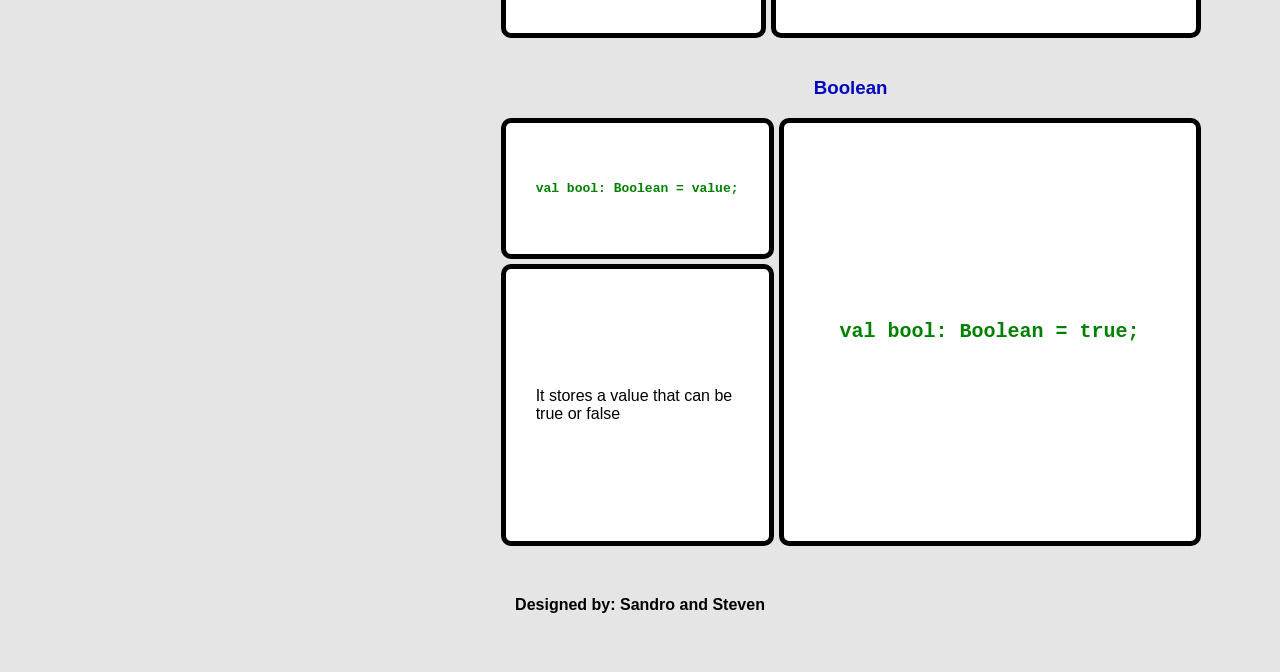
<file: html/dataTypes.html>
<!DOCTYPE html>
<html lang="en">
<head>
    <meta charset="UTF-8">
    <meta name="viewport" content="width=device-width, initial-scale=1.0">
    <link rel="stylesheet" href="../css/general.css">
    <title>Data types</title>
</head>
<body class="page">
    <header class="header">
        <h1 class="title">Jetpack compose</h1>
        <h2 class="category">Data types</h2>
    </header>
    <nav class="menu">
        <a href="../index.html" class="menuConcept">Home</a>
        <a href="../html/output.html" class="menuConcept">Output</a>
        <a href="../html/dataTypes.html" class="menuConcept">Data types</a>
        <a href="../html/operators.html" class="menuConcept">Operators</a>
        <a href="../html/conditions.html" class="menuConcept">Conditions</a>
        <a href="../html/loops.html" class="menuConcept">Loops</a>
        <a href="../html/functions.html" class="menuConcept">Functions</a>
        <a href="../html/arrays.html" class="menuConcept">Arrays</a>
        <a href="../html/classes.html" class="menuConcept">Classes</a>
        <a href="../html/composes.html" class="menuConcept">Composes</a>
    </nav>
    <main class="main">
        <section class="concept">
            <h3 class="conceptName">Int</h3>
            <div class="conceptContent">
                <div class="definition">
<pre>
<code>
val num: Int = value;
</code>
</pre>
                </div>
                <div class="explanation">
                    It stores whole numbers
                </div>
                <div class="example">
<pre>
<code>
val num: Int = 10;
</code>
</pre>
                </div>
            </div>
        </section>
        <section class="concept">
            <h3 class="conceptName">Double</h3>
            <div class="conceptContent">
                <div class="definition">
<pre>
<code>
val num: Double = value;
</code>
</pre>
                </div>
                <div class="explanation">
                    It stores a decimal number
                </div>
                <div class="example">
<pre>
<code>
val num: Double = value;
</code>
</pre>
                </div>
            </div>
        </section>
        <section class="concept">
            <h3 class="conceptName">String</h3>
            <div class="conceptContent">
                <div class="definition">
<pre>
<code>
val text: String = value;
</code>
</pre>
                </div>
                <div class="explanation">
                    It stores text
                </div>
                <div class="example">
<pre>
<code>
val text: String = "example";
</code>
</pre>
                </div>
            </div>
        </section>
        <section class="concept">
            <h3 class="conceptName">Boolean</h3>
            <div class="conceptContent">
                <div class="definition">
<pre>
<code>
val bool: Boolean = value;
</code>
</pre>
                </div>
                <div class="explanation">
                    It stores a value that can be true or false
                </div>
                <div class="example">
<pre>
<code>
val bool: Boolean = true;
</code>
</pre>
                </div>
            </div>
        </section>
    </main>
    <footer class="footer">
        Designed by: Sandro and Steven
    </footer>
</body>
</html>
</file>
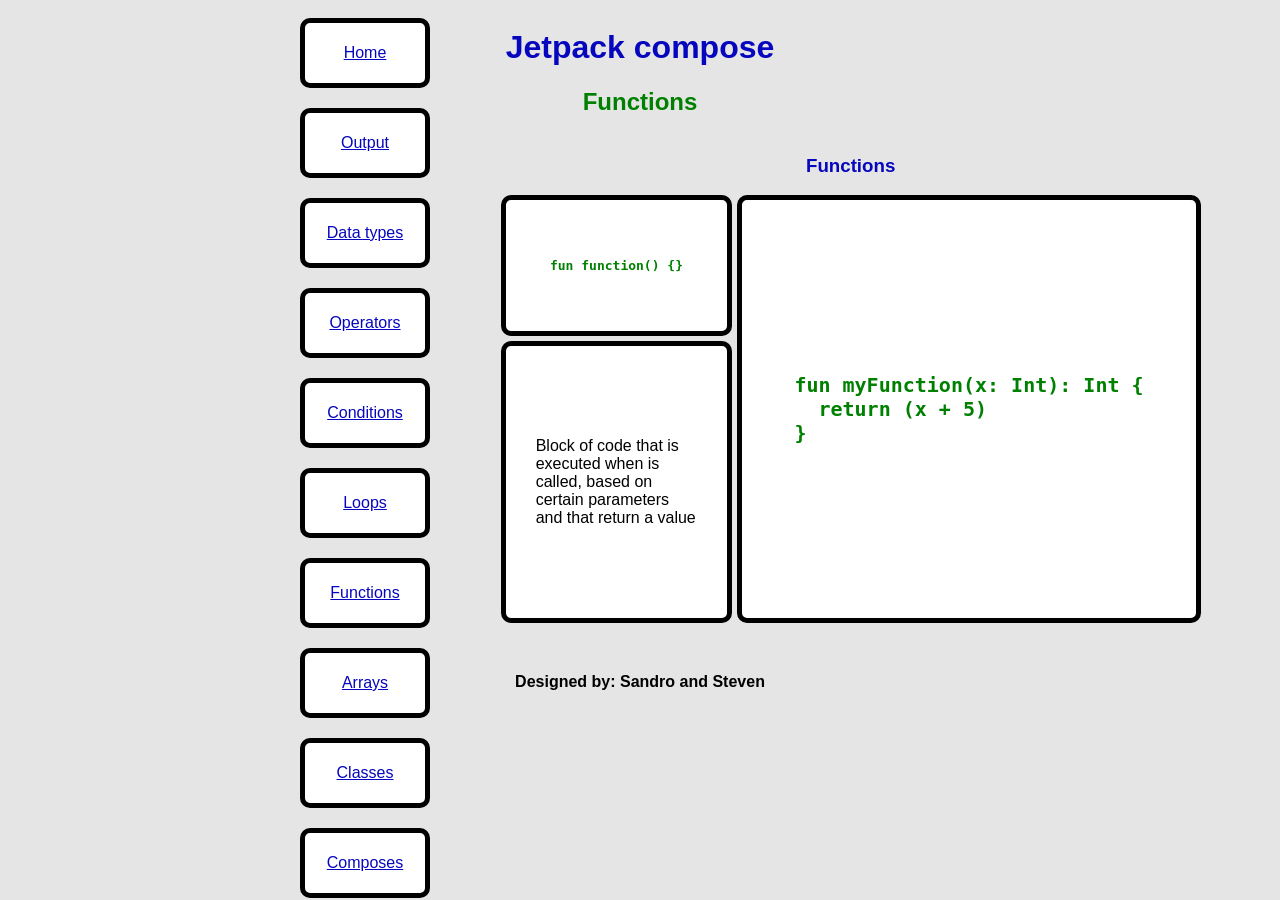
<file: html/functions.html>
<!DOCTYPE html>
<html lang="en">
<head>
    <meta charset="UTF-8">
    <meta name="viewport" content="width=device-width, initial-scale=1.0">
    <link rel="stylesheet" href="../css/general.css">
    <title>Functions</title>
</head>
<body class="page">
    <header class="header">
        <h1 class="title">Jetpack compose</h1>
        <h2 class="category">Functions</h2>
    </header>
    <nav class="menu">
        <a href="../index.html" class="menuConcept">Home</a>
        <a href="../html/output.html" class="menuConcept">Output</a>
        <a href="../html/dataTypes.html" class="menuConcept">Data types</a>
        <a href="../html/operators.html" class="menuConcept">Operators</a>
        <a href="../html/conditions.html" class="menuConcept">Conditions</a>
        <a href="../html/loops.html" class="menuConcept">Loops</a>
        <a href="../html/functions.html" class="menuConcept">Functions</a>
        <a href="../html/arrays.html" class="menuConcept">Arrays</a>
        <a href="../html/classes.html" class="menuConcept">Classes</a>
        <a href="../html/composes.html" class="menuConcept">Composes</a>
    </nav>
    <main class="main">
        <section class="concept">
            <h3 class="conceptName">Functions</h3>
            <div class="conceptContent">
                <div class="definition">
<pre>
<code>
fun function() {}
</code>
</pre>
                </div>
                <div class="explanation">
                    Block of code that is executed when is called, 
                    based on certain parameters and that return a value
                </div>
                <div class="example">
<pre>
<code>
fun myFunction(x: Int): Int {
  return (x + 5)
}
</code>
</pre>
                </div>
            </div>
        </section>
    </main>
    <footer class="footer">
        Designed by: Sandro and Steven
    </footer>
</body>
</html>
</file>
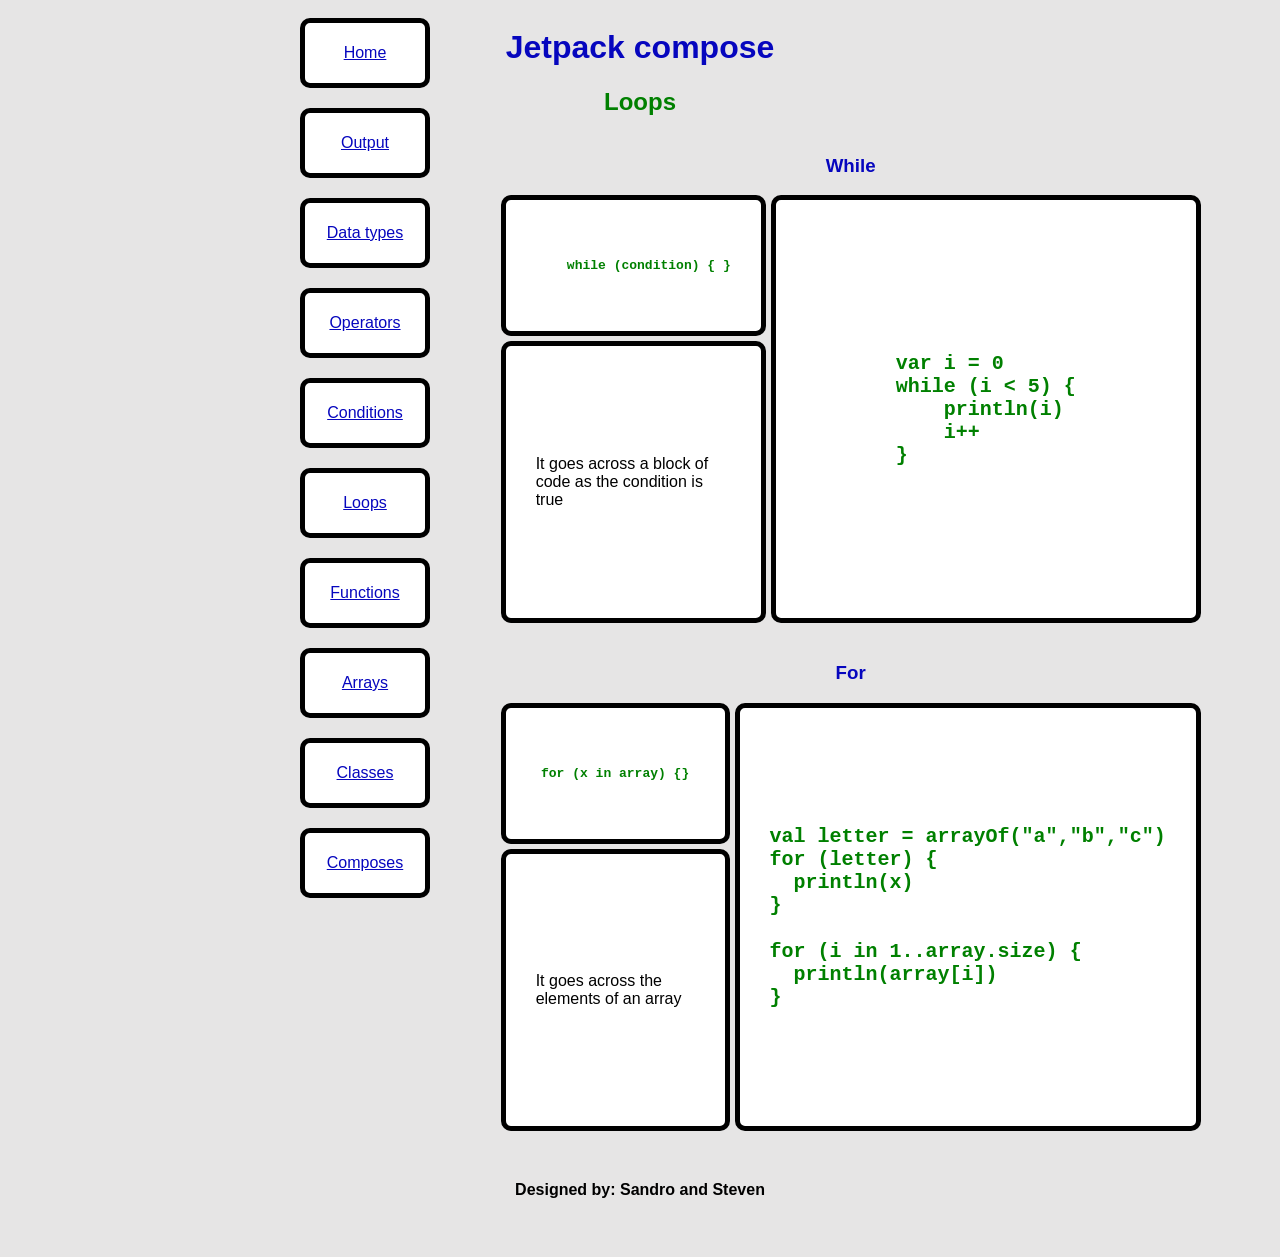
<file: html/loops.html>
<!DOCTYPE html>
<html lang="en">
<head>
    <meta charset="UTF-8">
    <meta name="viewport" content="width=device-width, initial-scale=1.0">
    <link rel="stylesheet" href="../css/general.css">
    <title>Loops</title>
</head>
<body class="page">
    <header class="header">
        <h1 class="title">Jetpack compose</h1>
        <h2 class="category">Loops</h2>
    </header>
    <nav class="menu">
        <a href="../index.html" class="menuConcept">Home</a>
        <a href="../html/output.html" class="menuConcept">Output</a>
        <a href="../html/dataTypes.html" class="menuConcept">Data types</a>
        <a href="../html/operators.html" class="menuConcept">Operators</a>
        <a href="../html/conditions.html" class="menuConcept">Conditions</a>
        <a href="../html/loops.html" class="menuConcept">Loops</a>
        <a href="../html/functions.html" class="menuConcept">Functions</a>
        <a href="../html/arrays.html" class="menuConcept">Arrays</a>
        <a href="../html/classes.html" class="menuConcept">Classes</a>
        <a href="../html/composes.html" class="menuConcept">Composes</a>
    </nav>
    <main class="main">
        <section class="concept">
            <h3 class="conceptName">While</h3>
            <div class="conceptContent">
                <div class="definition">
<pre>
<code>
    while (condition) { }
</code>
</pre>
                </div>
                <div class="explanation">
                    It goes across a block of code as the condition is true
                </div>
                <div class="example">
<pre>
<code>
var i = 0
while (i < 5) {
    println(i)
    i++
} 
</code>
</pre>
                </div>
            </div>
        </section>
        <section class="concept">
            <h3 class="conceptName">For</h3>
            <div class="conceptContent">
                <div class="definition">
<pre>
<code>
for (x in array) {}
</code>
</pre>
                </div>
                <div class="explanation">
                    It goes across the elements of an array
                </div>
                <div class="example">
<pre>
<code>
val letter = arrayOf("a","b","c")
for (letter) {
  println(x)
}

for (i in 1..array.size) {
  println(array[i])
}
</code>
</pre>
                </div>
            </div>
        </section>
    </main>
    <footer class="footer">
        Designed by: Sandro and Steven
    </footer>
</body>
</html>
</file>
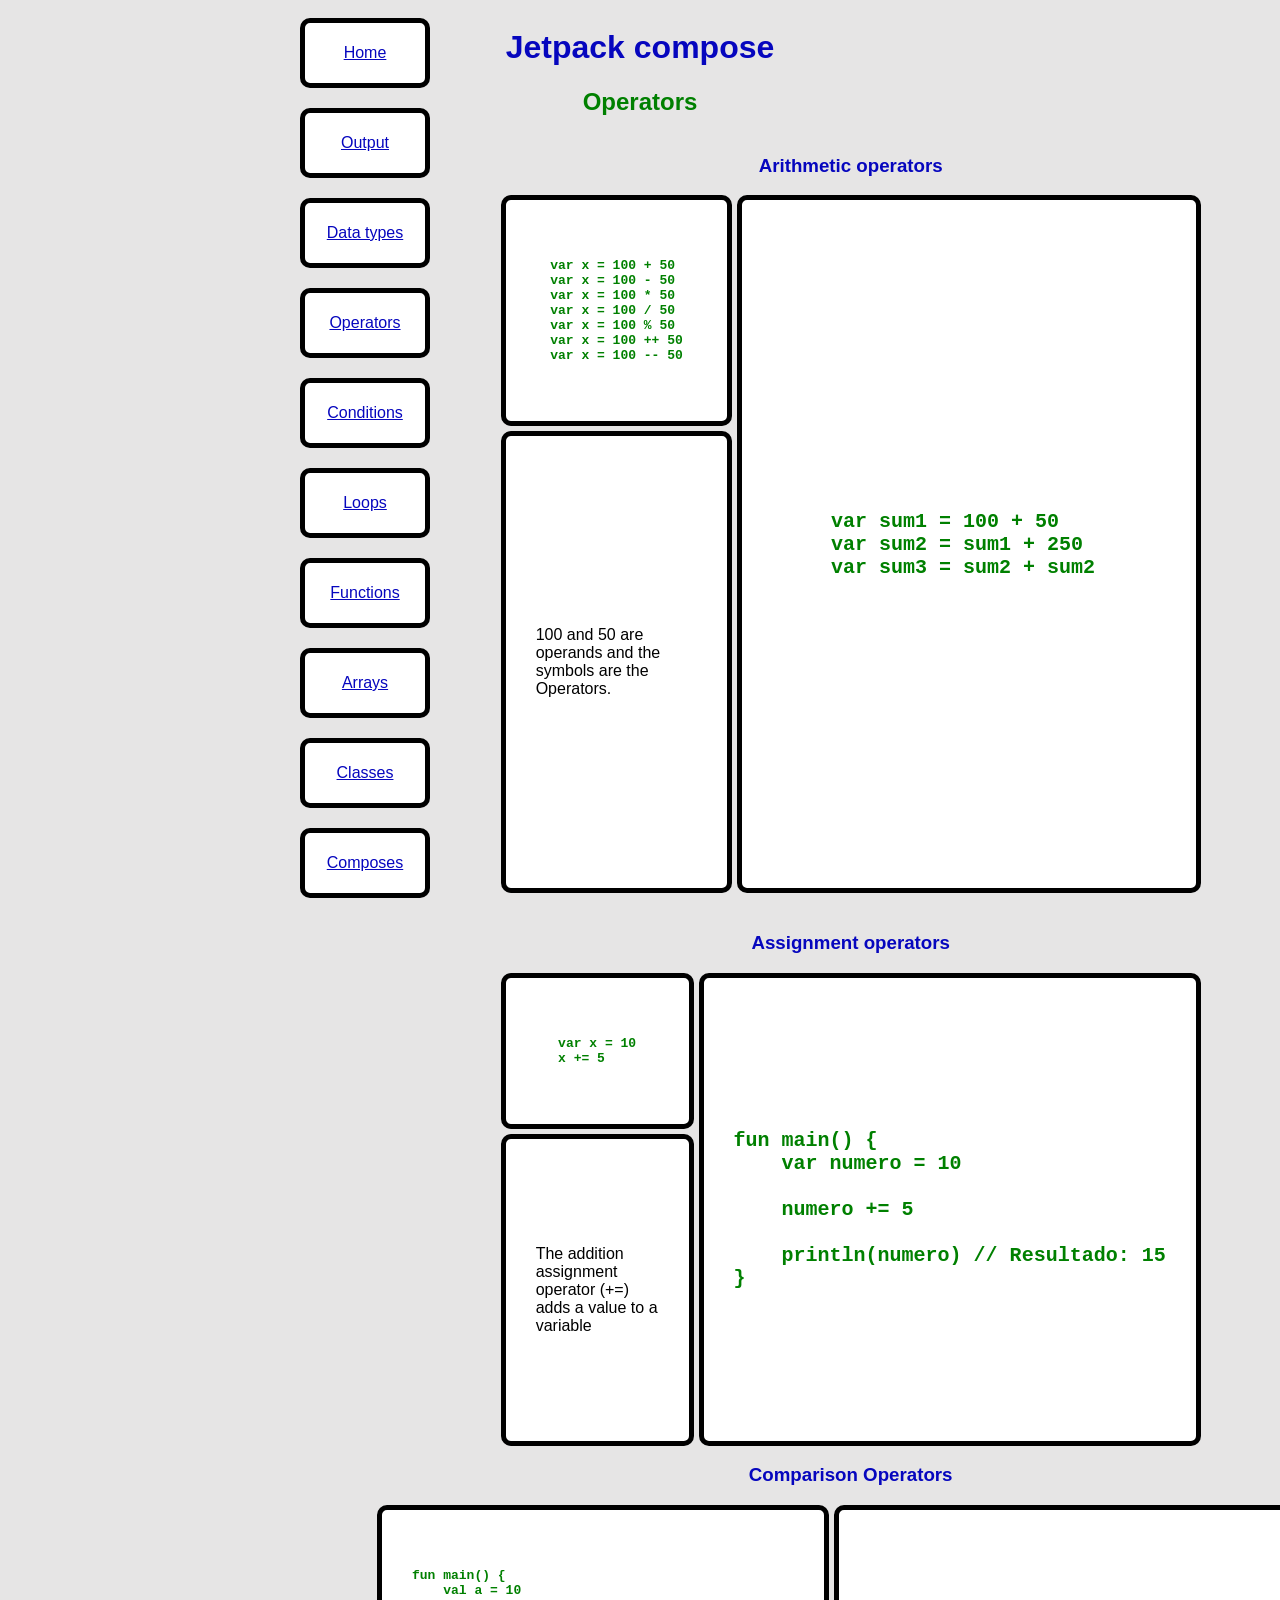
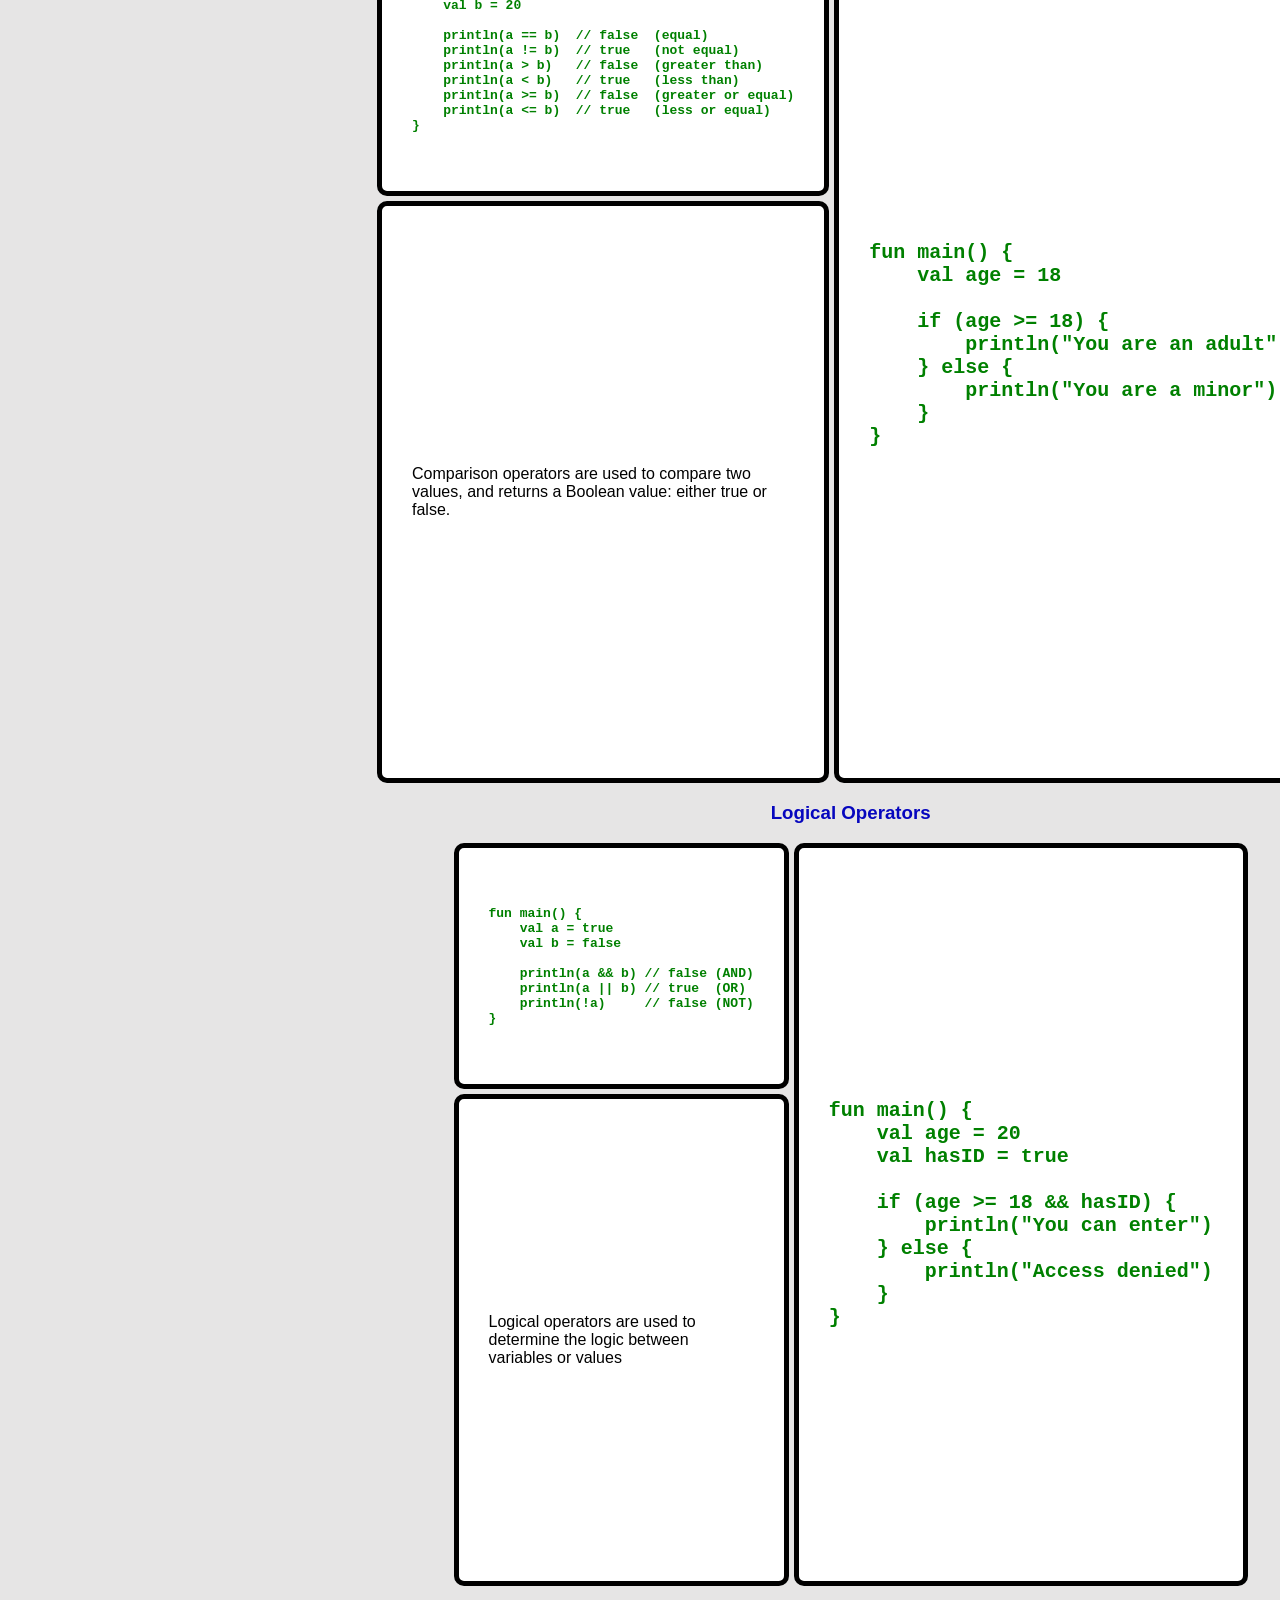
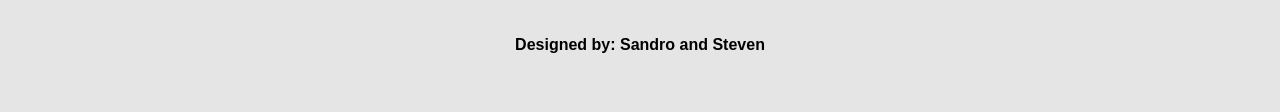
<file: html/operators.html>
<!DOCTYPE html>
<html lang="en">
<head>
    <meta charset="UTF-8">
    <meta name="viewport" content="width=device-width, initial-scale=1.0">
    <link rel="stylesheet" href="../css/general.css">
    <title>Operators</title>
</head>
<body class="page">
    <header class="header">
        <h1 class="title">Jetpack compose</h1>
        <h2 class="category">Operators</h2>
    </header>
    <nav class="menu">
        <a href="../index.html" class="menuConcept">Home</a>
        <a href="../html/output.html" class="menuConcept">Output</a>
        <a href="../html/dataTypes.html" class="menuConcept">Data types</a>
        <a href="../html/operators.html" class="menuConcept">Operators</a>
        <a href="../html/conditions.html" class="menuConcept">Conditions</a>
        <a href="../html/loops.html" class="menuConcept">Loops</a>
        <a href="../html/functions.html" class="menuConcept">Functions</a>
        <a href="../html/arrays.html" class="menuConcept">Arrays</a>
        <a href="../html/classes.html" class="menuConcept">Classes</a>
        <a href="../html/composes.html" class="menuConcept">Composes</a>
    </nav>
    <main class="main">
        <section class="concept">
            <h3 class="conceptName">Arithmetic operators</h3>
            <div class="conceptContent">
                <div class="definition">
<pre>
<code>
var x = 100 + 50
var x = 100 - 50
var x = 100 * 50
var x = 100 / 50
var x = 100 % 50
var x = 100 ++ 50
var x = 100 -- 50
</code>
</pre>
                </div>
                <div class="explanation">
                    100 and 50 are operands and the symbols are the Operators.
                </div>
                <div class="example">
<pre>
<code>
var sum1 = 100 + 50 
var sum2 = sum1 + 250  
var sum3 = sum2 + sum2 
</code>
</pre>
                </div>
            </div>
        </section>
        <section class="concept">
            <h3 class="conceptName">Assignment operators</h3>
            <div class="conceptContent">
                <div class="definition">
<pre>
<code>
var x = 10
x += 5
</code>
</pre>
                </div>
                <div class="explanation">
                    The addition assignment operator (+=) adds a value to a variable               </div>
                <div class="example">
<pre>
<code>
fun main() {
    var numero = 10

    numero += 5

    println(numero) // Resultado: 15
}
</code>
</pre>
                </div>
            </div>
<h3 class="conceptName">Comparison Operators</h3>
            <div class="conceptContent">
                <div class="definition">
<pre>
<code>
fun main() {
    val a = 10
    val b = 20

    println(a == b)  // false  (equal)
    println(a != b)  // true   (not equal)
    println(a > b)   // false  (greater than)
    println(a < b)   // true   (less than)
    println(a >= b)  // false  (greater or equal)
    println(a <= b)  // true   (less or equal)
}
</code>
</pre>
                </div>
                <div class="explanation">
                    Comparison operators are used to compare two values, and returns a Boolean value: either true or false.               </div>
                <div class="example">
<pre>
<code>
fun main() {
    val age = 18

    if (age >= 18) {
        println("You are an adult")
    } else {
        println("You are a minor")
    }
}
</code>
</pre>
                </div>
            </div>
            <h3 class="conceptName">Logical Operators</h3>
            <div class="conceptContent">
                <div class="definition">
<pre>
<code>
fun main() {
    val a = true
    val b = false

    println(a && b) // false (AND)
    println(a || b) // true  (OR)
    println(!a)     // false (NOT)
}
</code>
</pre>
                </div>
                <div class="explanation">
                    Logical operators are used to determine the logic between variables or values
             </div>
                <div class="example">
<pre>
<code>
fun main() {
    val age = 20
    val hasID = true

    if (age >= 18 && hasID) {
        println("You can enter")
    } else {
        println("Access denied")
    }
}
</code>
</pre>
                </div>
            </div>
        </section>
    </main>
    <footer class="footer">
        Designed by: Sandro and Steven
    </footer>
</body>
</html>
</file>
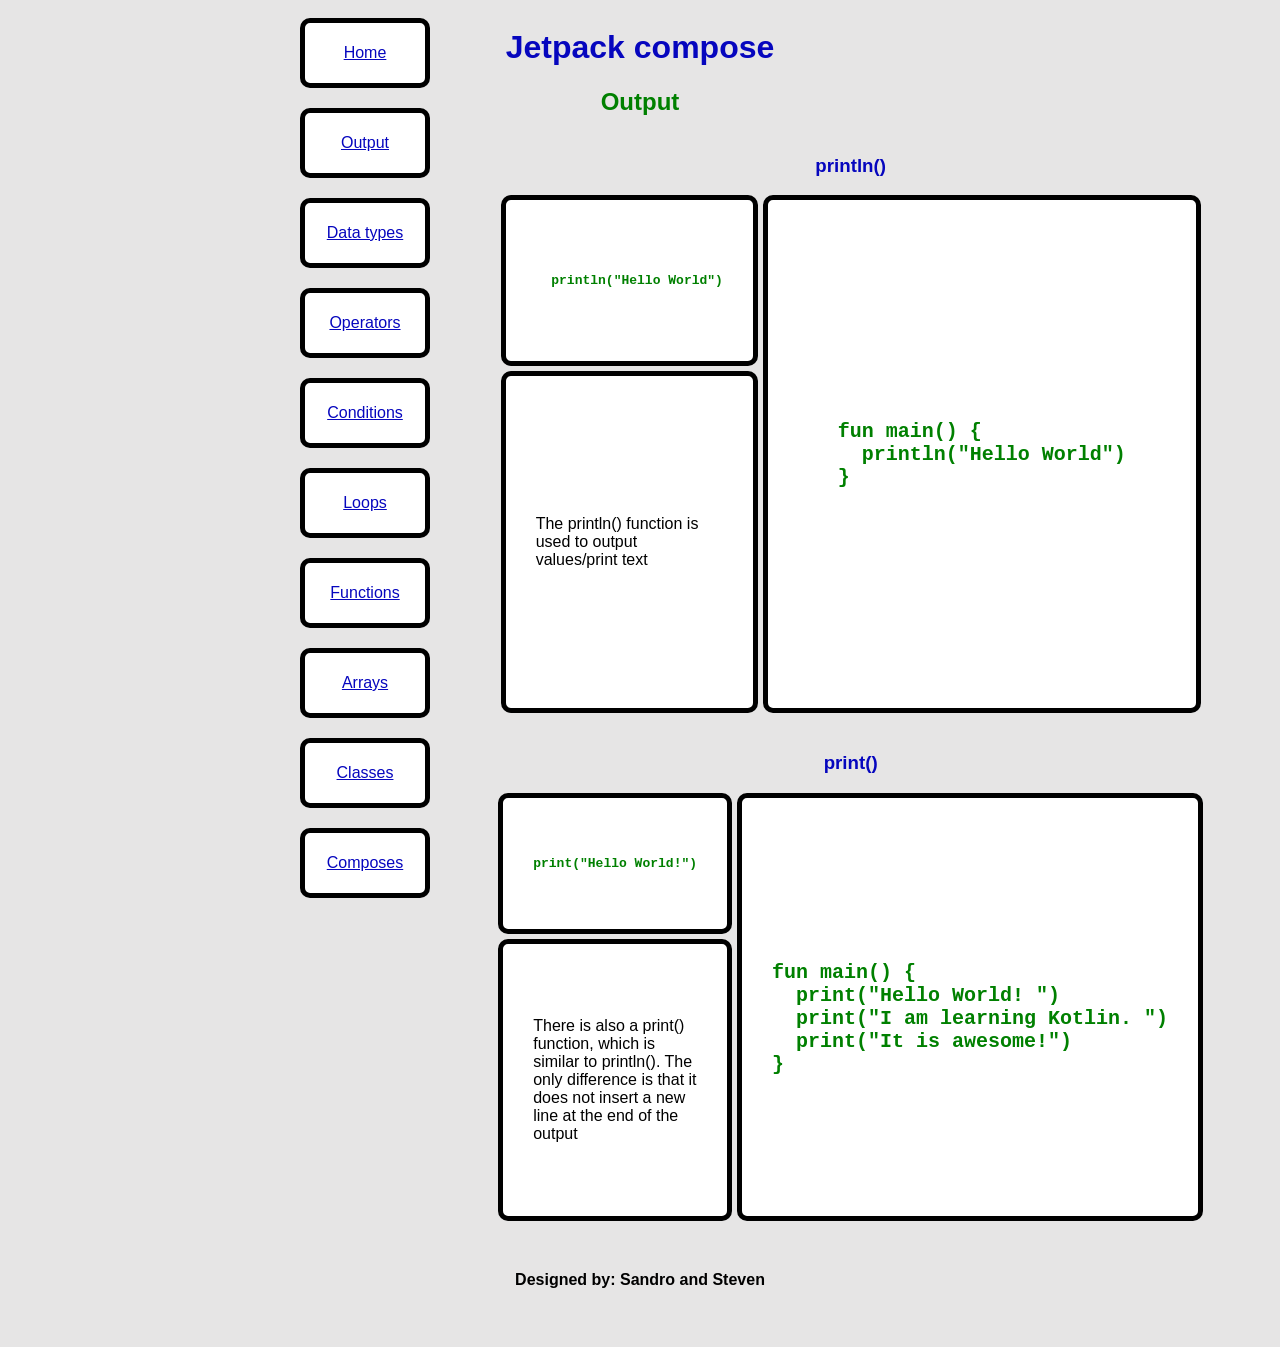
<file: html/output.html>
<!DOCTYPE html>
<html lang="en">
<head>
    <meta charset="UTF-8">
    <meta name="viewport" content="width=device-width, initial-scale=1.0">
    <link rel="stylesheet" href="../css/general.css">
    <title>Output</title>
</head>
<body class="page">
    <header class="header">
        <h1 class="title">Jetpack compose</h1>
        <h2 class="category">Output</h2>
    </header>
    <nav class="menu">
        <a href="../index.html" class="menuConcept">Home</a>
        <a href="../html/output.html" class="menuConcept">Output</a>
        <a href="../html/dataTypes.html" class="menuConcept">Data types</a>
        <a href="../html/operators.html" class="menuConcept">Operators</a>
        <a href="../html/conditions.html" class="menuConcept">Conditions</a>
        <a href="../html/loops.html" class="menuConcept">Loops</a>
        <a href="../html/functions.html" class="menuConcept">Functions</a>
        <a href="../html/arrays.html" class="menuConcept">Arrays</a>
        <a href="../html/classes.html" class="menuConcept">Classes</a>
        <a href="../html/composes.html" class="menuConcept">Composes</a>
    </nav>
    <main class="main">
        <section class="concept">
            <h3 class="conceptName">println()</h3>
            <div class="conceptContent">
                <div class="definition">
<pre>
<code>

  println("Hello World")

</code>
</pre>
                </div>
                <div class="explanation">
                    The println() function is used to output values/print text
                </div>
                <div class="example">
<pre>
<code>
fun main() {
  println("Hello World")
}
</code>
</pre>
                </div>
            </div>
        </section>
        <section class="concept">
            <h3 class="conceptName">print()</h3>
            <div class="conceptContent">
                <div class="definition">
<pre>
<code>
print("Hello World!")
</code>
</pre>
                </div>
                <div class="explanation">
                    There is also a print() function, which is similar to println(). The only difference is that it does not insert a new line at the end of the output
                </div>
                <div class="example">
<pre>
<code>
fun main() {
  print("Hello World! ")
  print("I am learning Kotlin. ")
  print("It is awesome!")
}</code>
</pre>
                </div>
            </div>
        </section>
    </main>
    <footer class="footer">
        Designed by: Sandro and Steven
    </footer>
</body>
</html>
</file>
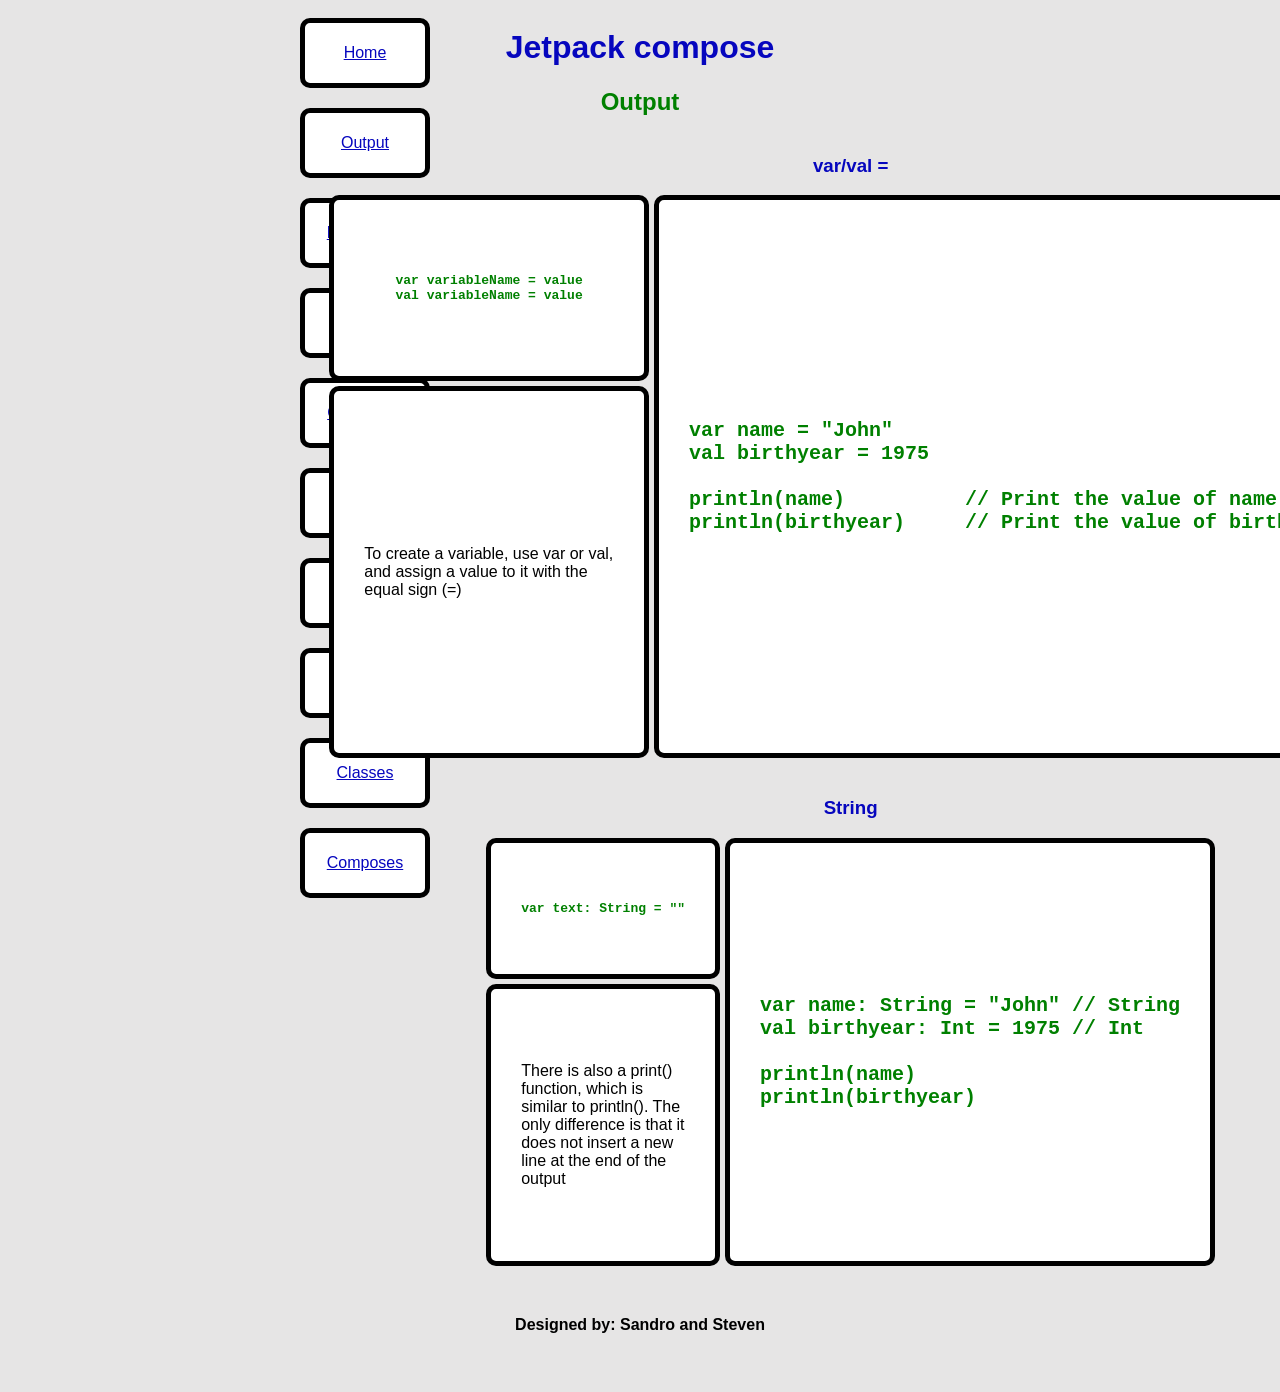
<file: html/variables.html>
<!DOCTYPE html>
<html lang="en">
<head>
    <meta charset="UTF-8">
    <meta name="viewport" content="width=device-width, initial-scale=1.0">
    <link rel="stylesheet" href="../css/general.css">
    <title>Output</title>
</head>
<body class="page">
    <header class="header">
        <h1 class="title">Jetpack compose</h1>
        <h2 class="category">Output</h2>
    </header>
    <nav class="menu">
        <a href="../index.html" class="menuConcept">Home</a>
        <a href="../html/output.html" class="menuConcept">Output</a>
        <a href="../html/dataTypes.html" class="menuConcept">Data types</a>
        <a href="../html/operators.html" class="menuConcept">Operators</a>
        <a href="../html/conditions.html" class="menuConcept">Conditions</a>
        <a href="../html/loops.html" class="menuConcept">Loops</a>
        <a href="../html/functions.html" class="menuConcept">Functions</a>
        <a href="../html/arrays.html" class="menuConcept">Arrays</a>
        <a href="../html/classes.html" class="menuConcept">Classes</a>
        <a href="../html/composes.html" class="menuConcept">Composes</a>
    </nav>
    <main class="main">
        <section class="concept">
            <h3 class="conceptName">var/val =</h3>
            <div class="conceptContent">
                <div class="definition">
<pre>
<code>

    var variableName = value
    val variableName = value    

</code>
</pre>
                </div>
                <div class="explanation">
                    To create a variable, use var or val, and assign a value to it with the equal sign (=)
                </div>
                <div class="example">
<pre>
<code>
var name = "John"
val birthyear = 1975

println(name)          // Print the value of name
println(birthyear)     // Print the value of birthyear
</code>
</pre>
                </div>
            </div>
        </section>
        <section class="concept">
            <h3 class="conceptName">String</h3>
            <div class="conceptContent">
                <div class="definition">
<pre>
<code>
var text: String = ""
</code>
</pre>
                </div>
                <div class="explanation">
                    There is also a print() function, which is similar to println(). The only difference is that it does not insert a new line at the end of the output
                </div>
                <div class="example">
<pre>
<code>
var name: String = "John" // String
val birthyear: Int = 1975 // Int

println(name)
println(birthyear)
</code>
</pre>
                </div>
            </div>
        </section>
    </main>
    <footer class="footer">
        Designed by: Sandro and Steven
    </footer>
</body>
</html>
</file>
<file: css/general.css>
.page
{
    font-family:Arial, Helvetica, sans-serif;
    background-color:rgb(230, 229, 229);
}

.title
{
    color:rgb(6, 6, 190);
}

.category
{
    color:green;
}

.menuConcept
{
    display:flex;
    justify-content:center;
    align-items:center;
    color:rgb(6, 6, 190);
    background-color:white;
    border-width:5px;
    border-color:black;
    border-style:solid;
    border-radius:10px;
    padding:10px;
}

.menuConcept:hover
{
    color:rgb(2, 97, 2);
    background-color:rgb(155, 154, 154);
}

.conceptName
{
    color:rgb(6, 6, 190);
}

.definition
{
    display:flex;
    flex-direction:column;
    justify-content:center;
    align-items:center;
    color:green;
    font-weight:bolder;
    background-color:white;
    border-style:solid;
    border-color:black;
    border-width:5px;
    border-radius:10px;  
    padding:30px;
}

.explanation
{
    display:flex;
    justify-content:center;
    align-items:center;
    background-color:white;
    border-style:solid;
    border-color:black;
    border-width:5px;
    border-radius:10px;
    padding:30px;
}

.example
{
    display:flex;
    justify-content:center;
    align-items:center;
    color:green;
    background-color:white;
    border-style:solid;
    border-color:black;
    border-width:5px;
    border-radius:10px;
    font-size:20px;
    font-weight:bold;  
    padding:30px;
}

.footer
{
    font-weight:bold;
    padding:50px;
}

@media (min-width:1024px)
{
    .title
    {
        display:flex;
        justify-content:center;
    }

    .category
    {
        display:flex;
        justify-content:center;
    }

    .page
    {
        display:grid;
        grid-template-rows:auto auto auto;
        grid-template-columns:1fr 2fr;
    }

    .header
    {
        grid-row:1/2;
        grid-column:1/3;
    }

    .menu
    {
        grid-row:2/3;
        grid-column:1/2;
        display:flex;
        flex-direction:column;
        justify-content:center;
        gap:20px;
        position:fixed;
        left:300px;
        height:100%;
    }

    .menuConcept
    {
        margin:0px;
        width:100px;
        height:40px;
    }

    .main
    {
        grid-row:2/3;
        grid-column:2/3;
        display:flex;
        flex-direction:column;
        align-items:center; 
        gap:20px;
    }

    .concept
    {
        display:flex;
        flex-direction:column;
        align-items:center;
        width:700px;
    }

    .conceptContent
    {
        display:grid;
        grid-template-rows:1fr 2fr;
        grid-template-columns:1fr 2fr;
        gap:5px;
    }

    .definition
    {
        grid-row:1/2;
        grid-column:1/2;
        position:relative;
    }

    .explanation
    {
        grid-row:2/3;
        grid-column:1/2;
        position:relative;
    }

    .example
    {
        grid-row:1/3;
        grid-column:2/3;
    }

    .footer
    {
        grid-row:3/4;
        grid-column:1/3;
        display:flex;
        justify-content:center;
        align-items:center;
    }
}

@media (min-width:768px) and (max-width:1023px)
{
    .title
    {
        display:flex;
        justify-content:center;
    }

    .category
    {
        display:flex;
        justify-content:center;
    }

    .page
    {
        display:grid;
        grid-template-rows:auto auto auto;
        grid-template-columns:1fr 2fr;
    }

    .header
    {
        grid-row:1/2;
        grid-column:1/3;
    }

    .menu
    {
        grid-row:2/3;
        grid-column:1/2;
        display:flex;
        flex-direction:column;
        justify-content:center;
        gap:20px;
        position:fixed;
        left:100px;
        height:100%;
    }

    .menuConcept
    {
        margin:0px;
        width:100px;
        height:40px;
    }

    .main
    {
        grid-row:2/3;
        grid-column:2/3;
        display:flex;
        flex-direction:column;
        justify-content:flex-start;
        align-items:center; 
        gap:20px;
    }

    .concept
    {
        width:700px;
    }

    .conceptName
    {
        text-align:center;
    }

    .conceptContent
    {
        display:flex;
        flex-direction:column;
        align-items:center;
        gap:5px;
    }

    .definition
    {
        width:400px;
    }

    .explanation
    {
        width:400px;
    }

    .example
    {
        width:400px;
    }

    .footer
    {
        grid-row:3/4;
        grid-column:1/3;
        display:flex;
        justify-content:center;
        align-items:center;
    }
}

@media (max-width:767px)
{
    .title
    {
        display:flex;
        justify-content:center;
    }

    .category
    {
        display:flex;
        justify-content:center;
    }

    .page
    {
        display:flex;
        flex-direction:column;
    }

    .header
    {
        grid-row:1/2;
        grid-column:1/3;
    }

    .menu
    {
        display:flex;
        flex-direction:column;
        align-items:center;
    }

    .menuConcept
    {
        width:fit-content;
        height:fit-content;
        width:320px;
    }

    .main
    {
        grid-row:2/3;
        grid-column:2/3;
        display:flex;
        flex-direction:column;
        justify-content:flex-start;
        align-items:center; 
        gap:20px;
    }

    .concept
    {
        width:700px;
    }

    .conceptName
    {
        text-align:center;
    }

    .conceptContent
    {
        display:flex;
        flex-direction:column;
        align-items:center;
        gap:5px;
    }

    .definition
    {
        width:400px;
    }

    .explanation
    {
        width:400px;
    }

    .example
    {
        width:400px;
    }

    .footer
    {
        grid-row:3/4;
        grid-column:1/3;
        display:flex;
        justify-content:center;
        align-items:center;
    }
}
</file>
<file: css/composes.css>
a
{
    text-decoration:none;
    color:inherit;  
    font-weight:bold;
}

.page
{
    font-family:Arial, Helvetica, sans-serif;
    background-color:rgb(230, 229, 229);
}

.title
{
    color:rgb(6, 6, 190);
}

.category
{
    color:green;
}

.part
{
    border-style:solid;
    border-color:rgb(6, 6, 190);
    border-width:5px;
    border-radius:10px;
    padding:10px;
}

.menuConcept
{
    display:flex;
    justify-content:center;
    align-items:center;
    color:rgb(6, 6, 190);
    background-color:white;
    border-width:5px;
    border-color:black;
    border-style:solid;
    border-radius:10px;
    padding:10px;
}

.menuConcept:hover
{
    color:rgb(2, 97, 2);
    background-color:rgb(155, 154, 154);
}

.conceptName
{
    color:rgb(6, 6, 190);
}

.definition
{
    display:flex;
    flex-direction:column;
    justify-content:center;
    align-items:center;
    color:green;
    font-weight:bolder;
    background-color:white;
    border-style:solid;
    border-color:black;
    border-width:5px;
    border-radius:10px;  
    font-size:15px;
}

.explanation
{
    display:flex;
    justify-content:center;
    align-items:center;
    background-color:white;
    border-style:solid;
    border-color:black;
    border-width:5px;
    border-radius:10px;
    padding:30px;
    font-size:15px;
}

.example
{
    display:flex;
    justify-content:center;
    align-items:center;
    color:green;
    background-color:white;
    border-style:solid;
    border-color:black;
    border-width:5px;
    border-radius:10px;
    font-size:10px;
    font-weight:bold; 
    font-size:15px;
}

.footer
{
    font-weight:bold;
    padding:100px;
    display:flex;
    justify-content:center;
}

@media (min-width:1024px)
{
    .title
    {
        display:flex;
        justify-content:center;
    }

    .category
    {
        display:flex;
        justify-content:center;
    }

    .page
    {
        
    }

    .header
    {

    }

    .part
    {
        display:flex;
        flex-direction:column;
    }

    .partContent
    {
        display:flex;
        flex-direction:column;
        justify-content:space-around;
        width:100%;
        height:100%;
    }

    .menu
    {
        display:flex;
        flex-direction:column;
        justify-content:flex-start;
        align-items:center;
        position:relative;
        left:50px;
    }

    .menuConcept
    {
        position:fixed;
        display:flex;
        justify-content:center;
        bottom:10px;
        width:100px;
        height:40px;
        z-index:1;
    }

    .main
    {
        grid-row:2/3;
        grid-column:2/3;
        display:grid;
        grid-template-rows:5fr 1fr;
        grid-template-columns:50% 50%;
        gap:10px;
    }

    .concept
    {
        display:flex;
        flex-direction:column;
        align-items:center;
    }

    .conceptContent
    {
        display:grid;
        grid-template-rows:1fr 1fr;
        grid-template-columns:1fr 1fr;
        gap:5px;
    }

    .definition
    {
        grid-row:1/2;
        grid-column:1/2;
        position:relative;
    }

    .explanation
    {
        grid-row:2/3;
        grid-column:1/2;
        position:relative;
    }

    .example
    {
        grid-row:1/3;
        grid-column:2/3;
    }

    .footer
    {
        grid-row:3/4;
        grid-column:1/3;
        display:flex;
        justify-content:center;
        align-items:center;
    }
}

@media (min-width:768px) and (max-width:1023px)
{
    .title
    {
        display:flex;
        justify-content:center;
    }

    .category
    {
        display:flex;
        justify-content:center;
    }

    .page
    {
    }

    .header
    {
    }

    .menu
    {
        display:flex;
        justify-content:center;
    }

    .menuConcept
    {
        position:fixed;
        display:flex;
        justify-content:center;
        bottom:10px;
        width:100px;
        height:40px;
        z-index:1;
    }

    .main
    {
        grid-row:2/3;
        grid-column:2/3;
        display:flex;
        flex-direction:column;
        justify-content:flex-start;
        align-items:center; 
        gap:20px;
    }

    .concept
    {
        width:800px;
    }

    .conceptName
    {
        text-align:center;
    }

    .conceptContent
    {
        display:grid;
        grid-template-rows:5fr 1fr;
        grid-template-columns:1fr 1fr;
        gap:5px;
    }

    .definition
    {
        grid-row:1/2;
        grid-column:1/2;
        position:relative;
    }

    .explanation
    {
        grid-row:2/3;
        grid-column:1/2;
        position:relative;
    }

    .example
    {
        grid-row:1/3;
        grid-column:2/3;
    }

    .footer
    {
        grid-row:3/4;
        grid-column:1/3;
        display:flex;
        justify-content:center;
        align-items:center;
    }
}

@media (max-width:767px)
{
    .menu
    {
        display:flex;
        justify-content:center;
    }

    .menuConcept
    {
        position:fixed;
        display:flex;
        justify-content:center;
        bottom:10px;
        width:100px;
        height:40px;
        z-index:1;
    }

    .conceptContent
    {
        display:flex;
        flex-direction:column;
        gap:10px;
    }
}
</file>
